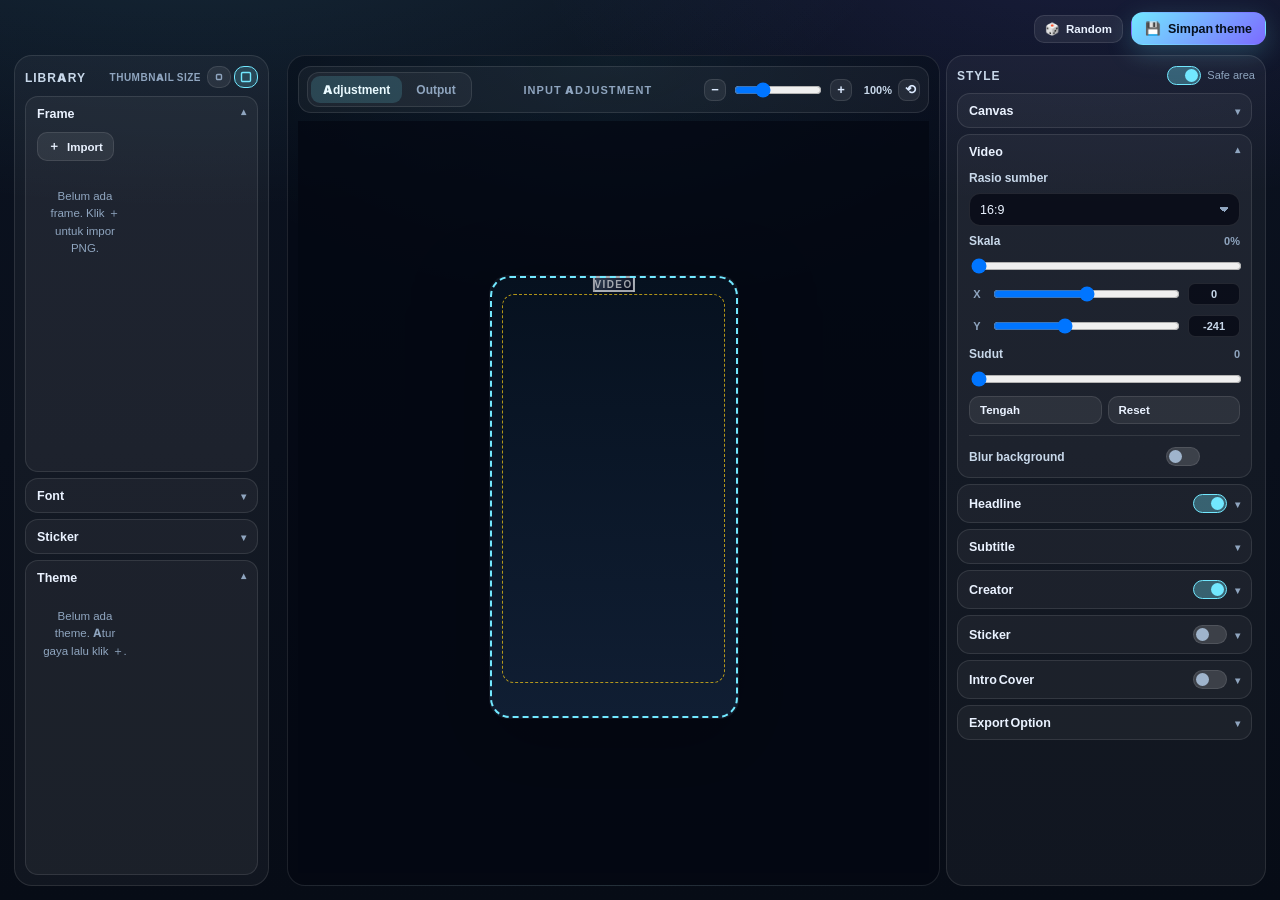
<file: sketches/clipper-ui-mockup/index.html>
<!doctype html>
<html lang="id">
<head>
<meta charset="utf-8" />
<meta name="viewport" content="width=device-width, initial-scale=1" />
<title>Clipper Customize</title>
<style id="localfonts">@font-face{font-family:'Anton';font-weight:400;font-display:swap;src:url('fonts/Anton-400.woff2') format('woff2')}@font-face{font-family:'Bebas Neue';font-weight:400;font-display:swap;src:url('fonts/BebasNeue-400.woff2') format('woff2')}@font-face{font-family:'Bungee';font-weight:400;font-display:swap;src:url('fonts/Bungee-400.woff2') format('woff2')}@font-face{font-family:'Inter';font-weight:700;font-display:swap;src:url('fonts/Inter-700.woff2') format('woff2')}@font-face{font-family:'Inter';font-weight:900;font-display:swap;src:url('fonts/Inter-900.woff2') format('woff2')}@font-face{font-family:'Montserrat';font-weight:900;font-display:swap;src:url('fonts/Montserrat-900.woff2') format('woff2')}@font-face{font-family:'Oswald';font-weight:700;font-display:swap;src:url('fonts/Oswald-700.woff2') format('woff2')}@font-face{font-family:'Poppins';font-weight:900;font-display:swap;src:url('fonts/Poppins-900.woff2') format('woff2')}@font-face{font-family:'Roboto Condensed';font-weight:900;font-display:swap;src:url('fonts/RobotoCondensed-900.woff2') format('woff2')}</style>
<style>
*{box-sizing:border-box}
:root{
 --bg:#0B1220;--bg2:#070C16;--panel:rgba(255,255,255,.045);--panel2:rgba(255,255,255,.07);
 --line:rgba(255,255,255,.10);--line2:rgba(255,255,255,.18);
 --text:#EAF2FF;--muted:#8FA5BF;--brand:#72E8FF;--brand2:#7C6BFF;--ok:#77F7B2;--warn:#FACC15;--bad:#FF8B8B;
 --r:14px;--r2:18px;
 --left-w: 240px;
}
html,body{height:100%}
body{margin:0;font-family:Inter,"Segoe UI",Arial,sans-serif;font-size:13px;color:var(--text);
 background:radial-gradient(1200px 500px at 15% -10%,rgba(114,232,255,.10),transparent 60%),
            radial-gradient(900px 420px at 85% -6%,rgba(124,107,255,.12),transparent 62%),
            linear-gradient(180deg,var(--bg),var(--bg2));overflow:hidden}
button,input,select{font:inherit;color:inherit}
button{cursor:pointer;background:none;border:0}
::-webkit-scrollbar{width:7px;height:7px}
::-webkit-scrollbar-thumb{background:rgba(255,255,255,.14);border-radius:9px}
::-webkit-scrollbar-thumb:hover{background:rgba(255,255,255,.24)}

/* ---------- shell ---------- */
.wrap{height:100vh;display:flex;flex-direction:column;padding:12px 14px 14px;gap:10px}
.bar{display:flex;align-items:center;gap:8px;flex:0 0 auto}
.bar .grow{flex:1}
.btn{border:1px solid var(--line);background:var(--panel2);border-radius:12px;padding:8px 13px;font-weight:800;font-size:12.5px;
 display:inline-flex;align-items:center;gap:7px;transition:.15s;white-space:nowrap}
.btn:hover{border-color:var(--line2);background:rgba(255,255,255,.11)}
.btn.pri{background:linear-gradient(135deg,var(--brand),var(--brand2));color:#06101D;border-color:transparent;
 box-shadow:0 8px 26px rgba(114,232,255,.22)}
.btn.pri:hover{filter:brightness(1.07)}
.btn.sm{padding:6px 10px;font-size:11.5px;border-radius:10px}
.btn.ico{padding:6px 8px}
.seg{display:flex;background:var(--panel);border:1px solid var(--line);border-radius:12px;padding:3px;gap:2px}
.seg button{padding:6px 12px;border-radius:9px;font-weight:800;font-size:12px;color:var(--muted)}
.seg button.on{background:rgba(114,232,255,.16);color:#EAFAFF}

/* ---------- 3 columns ---------- */
.grid{flex:1;min-height:0;display:grid;grid-template-columns:minmax(255px,var(--left-w)) 6px minmax(300px,1fr) 320px;gap:6px;align-items:stretch}
.col{background:var(--panel);border:1px solid var(--line);border-radius:var(--r2);padding:10px;min-width:0;
 display:flex;flex-direction:column;gap:8px;overflow:hidden;height:100%}
.col.mid{background:radial-gradient(700px 380px at 50% 0,rgba(114,232,255,.07),transparent 65%),rgba(3,7,18,.55);
 align-items:center;padding:10px 10px 12px}
.scroll{overflow-y:auto;overflow-x:hidden;min-height:0;flex:1;padding-right:3px}
.row{display:flex;gap:6px}
.row>*{flex:1}
/* ---------- tiny toolbar (left col header) ---------- */
.chead{display:flex;align-items:center;gap:6px;flex:0 0 auto}
.chead .t{font-size:12px;font-weight:900;letter-spacing:.08em;text-transform:uppercase;color:#C8D8EA;flex:1}
.chead .tslabel{font-size:10px;font-weight:800;letter-spacing:.05em;text-transform:uppercase;
 color:var(--muted);white-space:nowrap}
.thumb-sizes{display:flex;align-items:center;gap:3px}
.thumb-sizes .btn{width:24px;height:22px;padding:0;display:grid;place-items:center}
.thumb-sizes .btn svg{display:block}
/* Warna aksen aktif: ikon yang sedang dipilih harus JELAS berbeda (bug.txt P4.15). */
.thumb-sizes .btn{color:var(--muted)}
.thumb-sizes .btn.on{border-color:var(--brand);background:rgba(114,232,255,.18);color:var(--brand)}
.lib-actions{display:flex;gap:6px;align-items:center;margin-bottom:8px;flex:0 0 auto;flex-wrap:nowrap}

.inp{width:100%;background:rgba(3,7,18,.7);border:1px solid var(--line);border-radius:11px;padding:8px 10px;outline:0;font-size:12.5px}
.inp:focus{border-color:var(--brand)}
select.inp{appearance:none;background-image:linear-gradient(45deg,transparent 50%,var(--muted) 50%),linear-gradient(135deg,var(--muted) 50%,transparent 50%);
 background-position:calc(100% - 15px) 51%,calc(100% - 10px) 51%;background-size:5px 5px,5px 5px;background-repeat:no-repeat;padding-right:26px}

/* Resizer handle */
.resizer{width:6px;cursor:col-resize;background:transparent;transition:background .2s;border-radius:4px;user-select:none}
.resizer:hover,.resizer.dragging{background:var(--brand)}

/* ---------- LIBRARY: layout FIXED, scroll hanya di dalam kategori ----------
   bug.txt P2.7: scroll utama `#libraryScroll` dimatikan total. Panel dibagi dengan
   flexbox: tiap kartu accordion yang TERTUTUP setinggi headernya, yang TERBUKA
   mendapat sisa ruang dan isinya (grid/daftar) yang menggulir sendiri. Dengan begitu
   menggulir Frame tidak pernah menggeser seksi lain dan Theme tidak terdorong keluar
   layar (dua keluhan user 2026-09-01).
   `overscroll-behavior:contain` mencegah roda mouse menular ke panel induk. */
#libraryScroll{flex:1;min-height:0;overflow:hidden;display:flex;flex-direction:column;gap:6px}
#libraryScroll>.acc{margin-bottom:0;flex:0 0 auto;display:flex;flex-direction:column;min-height:0}
#libraryScroll>.acc.on{flex:1 1 auto;min-height:120px}
#libraryScroll>.acc>.acc-h{flex:0 0 auto}
/* `min-height:0` pada BODY kartu terbuka WAJIB: tanpa itu tinggi minimum flex-item
   default (auto = setinggi isi) membuat kartu memanjang mengikuti 21 kartu frame,
   grid ikut setinggi isinya, dan tidak ada yang menggulir — panel malah terpotong.
   Ini bug yang membuat scroll internal tidak pernah aktif. */
#libraryScroll>.acc.on>.acc-b{flex:1 1 auto;min-height:0;overflow:hidden}
#libraryScroll .acc-b>.cards,
#libraryScroll .acc-b>.flist{flex:1 1 auto;min-height:0;
 overscroll-behavior:contain;overflow-y:auto;overflow-x:hidden;padding-right:3px}

/* ---------- frame + theme cards ----------
   bug.txt P1.4 + P2.9: lebar DAN tinggi kartu TETAP dalam px, bukan `1fr` dan bukan
   `aspect-ratio`. Melebarkan panel menambah JUMLAH kolom, tidak membesarkan kartu.

   Kenapa px, bukan aspect-ratio: `.card` adalah button, dan Chromium membungkus isi
   tombol dalam kotak anonim yang mengabaikan aspect-ratio anaknya — hasil ukurannya
   96×34 px (gepeng), tepat bug yang dilaporkan user. Tinggi eksplisit menghilangkan
   ketergantungan pada quirk itu.
   `background-size:contain` menjaga rasio GAMBAR di dalam kotak: tidak pernah
   diregangkan maupun dipotong. */
.cards{display:grid;grid-template-columns:repeat(auto-fill,var(--thumb-w,96px));
 gap:6px;align-content:start;justify-content:start}
.cards.thumb-small{--thumb-w:68px;--thumb-h:121px;gap:5px}
.cards.thumb-norm{--thumb-w:96px;--thumb-h:171px}

/* Tinggi kartu diberikan EKSPLISIT, tidak diturunkan dari isinya. Alasannya diukur,
   bukan dugaan: `.card` adalah button, dan Chromium membungkus isi tombol dalam
   kotak anonim yang tidak menyumbang tinggi ke grid — hasil pengukuran kartu 29px
   padahal `scrollHeight` isinya 171px. Akibatnya dua bug sekaligus: kartu gepeng
   (P1.4) dan grid tidak pernah cukup tinggi untuk memunculkan scroll internal (P2.7).
   Dengan tinggi eksplisit, ukuran kartu tidak lagi bergantung pada quirk itu. */
.card{position:relative;display:block;height:var(--thumb-h,171px);
 border:1px solid var(--line);background:var(--panel);border-radius:10px;overflow:hidden;
 transition:.15s;text-align:left;width:100%;padding:0;cursor:pointer}
.card:hover{border-color:var(--line2);background:rgba(255,255,255,.085)}
.card.on{border-color:var(--brand);box-shadow:0 0 0 1.5px var(--brand) inset}

/* Thumbnail mengisi kartu; `contain` menjaga rasio GAMBAR (tidak diregangkan/dipotong). */
.card .th{position:absolute;inset:0;display:block;
 background:#0F172A center/contain no-repeat}

.card .center-overlay{position:absolute;inset:0;background:rgba(7,11,20,.65);display:flex;flex-direction:column;justify-content:center;align-items:center;padding:6px;text-align:center;transition:background .15s}
.card:hover .center-overlay{background:rgba(7,11,20,.40)}
.card.on .center-overlay{background:rgba(12,28,48,.55)}

.card .center-overlay b{display:block;font-size:11px;font-weight:800;color:#FFFFFF;text-shadow:0 2px 4px rgba(0,0,0,.9);line-height:1.2;margin-bottom:2px;word-break:break-word}
.cards.thumb-small .card .center-overlay b{font-size:9.5px}

.card .center-overlay small{color:#CBD5E1;font-size:9px;text-shadow:0 1px 3px rgba(0,0,0,.9);line-height:1.1;opacity:.9;display:-webkit-box;-webkit-line-clamp:2;-webkit-box-orient:vertical;overflow:hidden}
.cards.thumb-small .card .center-overlay small{display:none}

/* Tombol hapus item: ikon tempat sampah merah (bug.txt P4.20) */
.card .x{position:absolute;top:4px;right:4px;z-index:4;width:20px;height:20px;border-radius:6px;border:1px solid var(--line2);
 background:rgba(3,7,18,.85);color:var(--bad);font-size:11px;line-height:1;display:grid;place-items:center;opacity:0;transition:.15s}
.card:hover .x{opacity:1}
.card .x:hover{background:#7F1D1D;color:#fff}

.empty{color:var(--muted);font-size:11.5px;padding:12px 6px;text-align:center;line-height:1.5}

/* ---------- middle: toolbar 1 baris ---------- */
.mbar{display:flex;align-items:center;gap:10px;width:100%;flex:0 0 auto;
 background:var(--panel);border:1px solid var(--line);border-radius:13px;padding:5px 8px}
.mbar .mid{flex:1;text-align:center;font-size:11px;font-weight:900;letter-spacing:.1em;text-transform:uppercase;color:var(--muted);
 white-space:nowrap;overflow:hidden;text-overflow:ellipsis}
.mbar .mid.out{color:var(--ok)}
.zoom{display:flex;align-items:center;gap:6px;flex:0 0 auto}
.zoom input[type=range]{width:88px;padding:0;background:transparent;border:0}
.zoom .v{font-size:11px;font-weight:900;color:#C8D8EA;min-width:34px;text-align:right;font-variant-numeric:tabular-nums}
.zb{border:1px solid var(--line);background:var(--panel2);border-radius:8px;width:22px;height:22px;font-weight:900;font-size:13px;
 line-height:1;display:grid;place-items:center;color:#DCEAFF}
.zb:hover{border-color:var(--brand)}

/* ---------- canvas / preview (ZOOM ONLY APPLIES TO #stage) ---------- */
.vp{flex:1;min-height:0;width:100%;display:flex;justify-content:center;align-items:flex-start;overflow:auto;padding:8px 0}
#stage{transform:scale(var(--zoom,1));transform-origin:top center;transition:transform .07s linear;margin:auto}
.rc{position:relative;width:var(--rcw,250px);height:var(--rch,444px);border-radius:20px;
 background:linear-gradient(180deg,#06111F,#101E33);border:1px solid rgba(255,255,255,.2);box-shadow:0 24px 70px rgba(0,0,0,.6)}
.rc.output{overflow:hidden}
.rc.adjust{overflow:visible}
/* Video: `--vx` adalah GESERAN dari tengah (0 = center), sama artinya dengan
   `video.x` di preset dan `video_geometry()` di renderer. translateX(-50%) menaruh
   kotak di tengah, lalu --vx menggesernya. */
.rc .vid{position:absolute;left:50%;top:var(--vy);transform:translateX(-50%) translateX(var(--vx,0px));width:var(--vw);aspect-ratio:var(--vratio);
 border-radius:var(--vr);background:linear-gradient(145deg,#334155,#020617);border:2px solid rgba(255,255,255,.6);
 display:grid;place-items:center;color:#ffffff99;font-weight:900;letter-spacing:.14em;font-size:10px;overflow:hidden;z-index:1}
/* Blur background (item 23). Renderer memakai:
     scale cover 9:16 -> boxblur(radius) -> colorchannelmixer 0.6 (digelapkan)
   Preview meniru urutan yang SAMA sebagai lapisan sendiri di bawah video (z-index 0):
   isi kanvas penuh, di-blur sebesar --blurpx, lalu brightness .6.
   Kalau preview cuma menggelapkan tanpa blur, user melihat hasil render yang berbeda
   dari yang ia atur — itu bug yang pernah dilaporkan (preview != render). */
.rc.blur-bg::before{content:"";position:absolute;inset:0;border-radius:inherit;z-index:0;
 background:linear-gradient(145deg,#334155,#020617);
 filter:blur(var(--blurpx,6px)) brightness(.6);pointer-events:none}
.rc .frameimg{position:absolute;inset:0;width:100%;height:100%;object-fit:cover;border-radius:inherit;pointer-events:none;z-index:5}
.rc .safe{position:absolute;left:5%;right:5%;top:4%;bottom:8%;border:1px dashed rgba(250,204,21,.7);border-radius:12px;
 pointer-events:none;z-index:4;display:none}
.rc.adjust .safe.on{display:block}
.rc .cropwin{position:absolute;inset:0;border-radius:20px;box-shadow:0 0 0 2000px rgba(3,7,18,.74);border:2px dashed var(--brand);
 pointer-events:none;z-index:5;display:none}
.rc.adjust .cropwin{display:block}

.rc .tlayer{position:absolute;inset:0;width:100%;height:100%;object-fit:fill;
 pointer-events:none;image-rendering:auto}
.rc .sublayer{z-index:10}
.rc .wmlayer{z-index:11}
.rc .headlayer{z-index:12}
.rc .tlayer:not([src]),.rc .tlayer[src=""]{display:none}
.rc .ic{position:absolute;left:var(--icx,16px);top:var(--icy,84px);width:var(--icsize,64px);
 z-index:8;opacity:var(--icop,1)}
.rc .ic img{display:block;width:100%;border-radius:5px}
.rc .ic.empty{display:none}
/* ---------- inspector ---------- */
.acc{border:1px solid var(--line);border-radius:13px;background:var(--panel);overflow:hidden;margin-bottom:6px}
.acc-h{display:flex;align-items:center;justify-content:space-between;width:100%;padding:9px 11px;font-weight:800;font-size:12.5px}
.acc-h .r{display:flex;align-items:center;gap:8px}
.acc-h .chev{color:var(--muted);font-size:10px;transition:transform .18s}
.acc.on .acc-h .chev{transform:rotate(180deg)}
.acc-b{display:none;padding:2px 11px 11px;flex-direction:column;gap:7px}
.acc.on .acc-b{display:flex}
.ctl{display:grid;grid-template-columns:1fr 74px;gap:8px;align-items:center}
.ctl.full{grid-template-columns:1fr}
.ctl label{font-size:12px;color:#C8D8EA;font-weight:700}
.ctl input[type=range]{padding:0;background:transparent;border:0;width:100%}
.ctl .num{font-size:11px;font-weight:900;color:var(--muted);text-align:right;font-variant-numeric:tabular-nums}
.sw{position:relative;width:34px;height:19px;border-radius:99px;background:rgba(255,255,255,.14);border:1px solid var(--line);flex:0 0 auto}
.sw:after{content:"";position:absolute;top:2px;left:2px;width:13px;height:13px;border-radius:50%;background:#9FB4CC;transition:.16s}
.sw.on{background:rgba(114,232,255,.32);border-color:var(--brand)}
.sw.on:after{left:17px;background:var(--brand)}
.hint{font-size:11px;color:var(--muted);line-height:1.5}
.strokeWrap{display:flex;flex-direction:column;gap:2px}
.strokeEnds{display:flex;justify-content:space-between;font-size:9.5px;font-weight:800;
 letter-spacing:.04em;color:#61748C;text-transform:uppercase;padding:0 1px}
.hint code{background:rgba(255,255,255,.08);padding:1px 4px;border-radius:4px;font-size:10.5px}

/* color picker block (Hue & Lightness slider DIBUANG — item 22) */
.cp{display:flex;flex-direction:column;gap:6px}
.cp .sw5{display:flex;gap:6px;align-items:center}
.dot{width:22px;height:22px;border-radius:50%;border:2px solid rgba(255,255,255,.75);flex:0 0 auto;transition:.14s}
.dot:hover{transform:scale(1.12)}
.dot.on{box-shadow:0 0 0 2px var(--brand)}
.cp .native{width:30px;height:22px;border:1px solid var(--line);border-radius:6px;background:transparent;padding:0;flex:0 0 auto}
.cval{font-family:ui-monospace,Consolas,monospace;font-size:10.5px;color:var(--muted);letter-spacing:.04em}

/* divider — garis pemisah 2 kelompok dalam satu seksi (item 22) */
.divider{height:1px;background:var(--line);margin:4px 0}

/* peringatan di dalam panel Style. BUKAN `.hint`: seluruh teks keterangan kecil dibuang
   di item 22, tapi peringatan "warna shadow == outline" harus tetap terlihat karena ia
   menandakan setelan yang membuat efek 3D hilang. Warnanya dibedakan supaya jelas ini
   peringatan, bukan keterangan biasa. */
.warnline{font-size:10.5px;line-height:1.35;color:#FCA5A5;background:rgba(220,38,38,.12);
 border:1px solid rgba(220,38,38,.35);border-radius:8px;padding:5px 7px;margin:2px 0}

/* slider X/Y side-by-side (item 22) */
.ctl-xy{display:flex;align-items:center;gap:6px;margin-bottom:2px}
.ctl-xy .xy-label{font-size:11px;font-weight:800;color:var(--muted);flex:0 0 16px;text-align:center}
.ctl-xy input[type=range]{flex:1;padding:0;background:transparent;border:0;min-width:0}
.ctl-xy .xy-num{width:52px;flex:0 0 52px;font-size:11px;font-weight:800;color:#C8D8EA;text-align:center;
 background:rgba(3,7,18,.7);border:1px solid var(--line);border-radius:7px;padding:3px 4px;
 font-variant-numeric:tabular-nums;-moz-appearance:textfield}
.ctl-xy .xy-num::-webkit-inner-spin-button,.ctl-xy .xy-num::-webkit-outer-spin-button{-webkit-appearance:none;margin:0}

/* thumbnail gambar Intro Cover (item 12). Rasio 9:16 supaya user langsung melihat
   bagian mana dari gambarnya yang benar-benar terpakai (render memakai cover-crop). */
.introthumb{width:64px;aspect-ratio:9/16;border-radius:8px;border:1px solid var(--line);
 background-size:cover;background-position:center;margin:2px 0}

/* font rows. CATATAN: TANPA max-height di sini — tinggi dan scroll-nya diatur oleh
   aturan `#libraryScroll .acc-b>.flist` di p2.css (layout Library fixed per-seksi).
   max-height tetap di sini akan mengunci daftar font di 190px dan membuat sisa ruang
   panel kosong saat kartu Font dibuka. */
.flist{display:flex;flex-direction:column;gap:5px}
.frow{display:flex;align-items:center;gap:7px;padding:6px 8px;border:1px solid var(--line);border-radius:10px;background:var(--panel)}
.frow .n{flex:1;min-width:0;font-size:12.5px;font-weight:800;white-space:nowrap;overflow:hidden;text-overflow:ellipsis}
.frow .kb{font-size:10px;color:var(--muted);font-weight:700}
.frow .lock{font-size:9.5px;color:var(--muted);border:1px solid var(--line);border-radius:99px;padding:1px 5px;font-weight:800}
.frow .x{border:1px solid var(--line);background:var(--panel2);border-radius:7px;width:22px;height:22px;color:var(--bad);
 line-height:1;display:grid;place-items:center;flex:0 0 auto;font-size:11px}
.frow .x:hover{background:#7F1D1D;color:#fff}

/* toast + modal */
.toast{position:fixed;right:16px;bottom:14px;background:#0A1526;border:1px solid var(--line2);box-shadow:0 16px 44px rgba(0,0,0,.5);
 padding:10px 14px;border-radius:12px;font-size:12.5px;font-weight:700;display:none;z-index:50;max-width:340px}
.toast.on{display:block;animation:sf .18s ease}
@media(max-width:1150px){.grid{grid-template-columns:200px 1fr 290px}}
@media(max-width:980px){.grid{grid-template-columns:1fr;overflow-y:auto}.col{max-height:none}}
</style>
<script src="qrc:///qtwebchannel/qwebchannel.js"></script>
</head>
<body>
  <div class="wrap">

    <!-- top action bar -->
    <div class="bar">
      <div class="grow"></div>
      <!-- Status bar teks: autosave draf sudah dibuang (Item 25), jadi elemen ini
           SENGAJA dibiarkan kosong. Jangan menulis "Menyimpan draf..." ke sini lagi. -->
      <span class="hint" id="applyState"></span>
      <button class="btn sm" id="bRandom" onclick="randomStyle()">🎲 <span data-i18n="random">Random</span></button>
      <button class="btn pri" id="bSaveTheme" onclick="saveTheme()">💾 <span data-i18n="saveTheme">Simpan theme</span></button>
    </div>

    <div class="grid">

      <!-- LEFT: Library sidebar (Urutan Baku: Frame -> Font -> Sticker -> Theme) -->
      <aside class="col" id="colLeft">
        <div class="chead">
          <span class="t" data-i18n="library">Library</span>
          <span class="tslabel" data-i18n="thumbSize">Thumbnail Size</span>
          <div class="thumb-sizes">
            <button class="btn sm ico" id="bThumbSmall" onclick="setThumbSize('small')"
                    data-i18n-title="thumbSmall" title="Kecil">
              <svg width="12" height="12" viewBox="0 0 12 12" aria-hidden="true"><rect x="3.5" y="3.5" width="5" height="5" rx="1" fill="none" stroke="currentColor" stroke-width="1.4"/></svg>
            </button>
            <button class="btn sm ico on" id="bThumbNorm" onclick="setThumbSize('normal')"
                    data-i18n-title="thumbNormal" title="Normal">
              <svg width="12" height="12" viewBox="0 0 12 12" aria-hidden="true"><rect x="1.5" y="1.5" width="9" height="9" rx="1.2" fill="none" stroke="currentColor" stroke-width="1.4"/></svg>
            </button>
          </div>
        </div>

        <div id="libraryScroll">
          
          <!-- 1. FRAME ACCORDION (Wajib Teratas) -->
          <div class="acc on" id="accFrame">
            <button class="acc-h" onclick="toggleLibAcc('accFrame')">
              <span data-i18n="frames">Frame</span>
              <span class="chev">▾</span>
            </button>
            <div class="acc-b">
              <div class="lib-actions">
                <button class="btn sm" onclick="importFrame()">＋ <span data-i18n="import">Import</span></button>
              </div>
              <div id="frameGrid" class="cards thumb-norm"></div>
            </div>
          </div>

          <!-- 2. FONT ACCORDION -->
          <div class="acc" id="accFont">
            <button class="acc-h" onclick="toggleLibAcc('accFont')">
              <span data-i18n="secFont">Font</span>
              <span class="chev">▾</span>
            </button>
            <div class="acc-b">
              <div class="lib-actions">
                <button class="btn sm" onclick="importFont()">＋ <span data-i18n="import">Import</span></button>
                <button class="btn sm" onclick="openFontsFolder()" data-i18n-title="openFolder" title="Buka folder">📁</button>
                <button class="btn sm" onclick="loadFonts(true)" data-i18n-title="refresh" title="Refresh">↻</button>
              </div>
              <div class="hint" id="fontCount" style="margin-bottom:4px"></div>
              <div id="fontList" class="flist"></div>
            </div>
          </div>

          <!-- 3. STICKER ACCORDION -->
          <div class="acc" id="accSticker">
            <button class="acc-h" onclick="toggleLibAcc('accSticker')">
              <span data-i18n="secPng">Sticker</span>
              <span class="chev">▾</span>
            </button>
            <div class="acc-b">
              <div class="lib-actions">
                <button class="btn sm" onclick="importOverlay()">＋ <span data-i18n="import">Import</span></button>
              </div>
              <div class="hint" id="overlayStatus" style="margin-bottom:4px"></div>
              <div id="overlayGrid" class="cards thumb-norm"></div>
            </div>
          </div>

          <!-- 4. THEME ACCORDION (Wajib Terbawah).
               TIDAK ADA tombol "Simpan Theme" di sini: tombol itu sudah ada di bar atas
               (#bSaveTheme). Dua tombol dengan nama sama di satu halaman adalah bug yang
               user tunjuk sendiri (bug.txt P4.18). -->
          <div class="acc on" id="accTheme">
            <button class="acc-h" onclick="toggleLibAcc('accTheme')">
              <span data-i18n="themes">Theme</span>
              <span class="chev">▾</span>
            </button>
            <div class="acc-b">
              <div id="themeGrid" class="cards thumb-norm"></div>
            </div>
          </div>

        </div>
      </aside>

      <!-- RESIZER DIVIDER -->
      <div class="resizer" id="resizerLeft" data-i18n-title="resizeLib" title="Tarik untuk ubah lebar library"></div>

      <!-- MIDDLE: toolbar + preview -->
      <main class="col mid">
        <div class="mbar">
          <div class="seg" id="viewSeg">
            <button id="tabAdj" class="on" onclick="setView('adjust')" data-i18n="adjustment">Adjustment</button>
            <button id="tabOut" onclick="setView('output')" data-i18n="output">Output</button>
          </div>
          <div class="mid" id="viewLabel" data-i18n="inputAdjustment">Input Adjustment</div>
          <div class="zoom">
            <button class="zb" onclick="zoomStep(-1)">−</button>
            <input id="zoomRange" type="range" min="40" max="250" step="5" value="100" oninput="setZoom(this.value)">
            <button class="zb" onclick="zoomStep(1)">+</button>
            <span class="v" id="zoomVal">100%</span>
            <button class="zb" onclick="setZoom(100)" data-i18n-title="reset" title="Reset">⟲</button>
          </div>
        </div>
        <div class="vp" id="previewViewport">
          <div id="stage">
            <div class="rc adjust" id="rcA">
              <div class="safe on"></div><div class="cropwin"></div>
              <div class="vid">VIDEO</div>
              <img class="tlayer sublayer" alt=""><img class="tlayer wmlayer" alt=""><img class="tlayer headlayer" alt="">
              <div class="ic empty"></div>
            </div>
            <div class="rc output" id="rcB" style="display:none">
              <div class="safe"></div>
              <div class="vid">VIDEO</div>
              <img class="tlayer sublayer" alt=""><img class="tlayer wmlayer" alt=""><img class="tlayer headlayer" alt="">
              <div class="ic empty"></div>
            </div>
          </div>
        </div>
      </main>

      <!-- RIGHT: Style panel -->
      <aside class="col" id="colRight">
        <div class="chead">
          <span class="t" data-i18n="style">Style</span>
          <span class="sw on" id="safeSw" onclick="toggleSafe()"></span>
          <span class="hint" data-i18n="safeArea">Safe area</span>
        </div>
        <div class="scroll" id="inspector"></div>
      </aside>

    </div>
  </div>
  <div id="toast" class="toast"></div>
<script>
/* ============ i18n ============ */
const I18N={
 id:{random:"Random",saveTheme:"Simpan theme",
  library:"Library",frames:"Frame",themes:"Theme",style:"Style",safeArea:"Safe area",
  adjustment:"Adjustment",output:"Output",
  inputAdjustment:"Input Adjustment",output916:"Output",
  secCanvas:"Canvas",secVideo:"Video",secSub:"Subtitle",secHead:"Headline",secWm:"Creator",
  secPng:"Sticker",secFont:"Font",secExport:"Export Option",
  ratio:"Rasio",sourceRatio:"Rasio sumber",scale:"Skala",ypos:"Posisi Y",xpos:"Posisi X",
  xoff:"Geser X",radius:"Sudut",
  center:"Tengah",reset:"Reset",font:"Font",size:"Ukuran",outline:"Outline",outlineColor:"Warna outline",
  opacity:"Transparansi",scaleHint:"0% = video utuh (tidak terpotong) · 300% = penuhi kanvas",
  shadow:"Shadow",color:"Warna",animation:"Animasi",wordsPerLine:"Kata per baris",text:"Teks",
  outer:"Outer",inner:"Inner",off:"Off",strokeOff:"Tanpa stroke",
  auto:"Auto",custom:"Kustom",srtDefault:"Ikut SRT",word:"kata",
  wpl1:"1 kata — SUBTITLE",wpl3:"3 kata — SUBTITLE SUBTITLE SUBTITLE",
  wpl5:"5 kata — SUBTITLE ×5",
  wplHint:"Contoh di preview memakai jumlah kata ini. Ketik teks sendiri di kotak Teks untuk menggantinya.",
  upload:"Import",removePng:"Hapus PNG",importFont:"Import",openFolder:"Buka folder",
  import:"Import",thumbSize:"Thumbnail Size",thumbSmall:"Kecil",thumbNormal:"Normal",
  resizeLib:"Tarik untuk ubah lebar Library",trash:"Hapus",
  refresh:"Refresh",quality:"Kualitas video",qualityHint:"Angka kecil = lebih tajam (file lebih besar)",
  speed:"Kecepatan encode",
  noFrame:"Belum ada frame. Klik ＋ untuk impor PNG.",
  noTheme:"Belum ada theme. Atur gaya lalu klik ＋.",
  themeName:"Nama theme:",themeSaved:"Theme disimpan: ",themeLoaded:"Theme dipakai: ",
  themeDeleted:"Theme dihapus: ",frameDeleted:"Frame dihapus: ",fontDeleted:"Font dihapus: ",
  askDelFrame:"Hapus frame ini dari library?",askDelTheme:"Hapus theme ini?",askDelFont:"Hapus font ini?",
  askOverwrite:"Nama \"%s\" sudah dipakai. Timpa theme itu?\n\nBatal = ganti nama.",
  guiOnly:"Hanya tersedia di dalam Clipper GUI",lineGap:"Jarak baris",
  noPng:"Belum ada stiker/PNG",pngMissing:"File PNG overlay tidak ditemukan, dimatikan",
  maxLines:"Maks baris",autoFit:"Dikecilkan otomatis jadi",shadowX:"Geser X",shadowY:"Geser Y",
  align:"Perataan",alignLeft:"Kiri",alignCenter:"Tengah",alignRight:"Kanan",nudgeX:"Geser X halus",
  activeColor:"Warna kata aktif",
  wmAutoOn:"Otomatis: hasil render pakai \"%s\" (nama kreator video).",
  wmAutoOff:"Teks tetap. Tulis \"Creator!\" untuk ikut nama kreator.",
  shadowBlur:"Blur",shadowColor:"Warna bayangan",layerOrder:"Urutan lapisan",
  blurBg:"Blur background",blurRadius:"Tingkat blur",
  secIntro:"Intro Cover",introDur:"Durasi",introFade:"Fade out",
  introBg:"Gambar cover",introNoBg:"Belum ada gambar",introHead:"Tampilkan headline",
  introWm:"Tampilkan nama creator",
  orderStrokeFill:"Outline di bawah",orderFillStroke:"Outline di atas",
  shadowSameWarn:"Warna bayangan sama dgn outline — efek 3D tidak terlihat. Pakai warna beda.",
  fontCount:" font",builtin:"bawaan",none:"Tidak ada",pop:"Pop",fade:"Fade",up:"Naik",
  wordAnim:"Per kata",karaoke:"Karaoke",failed:"Gagal: ",randomized:"Gaya diacak"},
 en:{random:"Random",saveTheme:"Save theme",
  library:"Library",frames:"Frames",themes:"Themes",style:"Style",safeArea:"Safe area",
  adjustment:"Adjustment",output:"Output",
  inputAdjustment:"Input Adjustment",output916:"Output",
  secCanvas:"Canvas",secVideo:"Video",secSub:"Subtitle",secHead:"Headline",secWm:"Creator",
  secPng:"Sticker",secFont:"Fonts",secExport:"Export Option",
  ratio:"Ratio",sourceRatio:"Source ratio",scale:"Scale",ypos:"Y position",xpos:"X position",
  xoff:"X offset",radius:"Radius",
  center:"Center",reset:"Reset",font:"Font",size:"Size",outline:"Outline",outlineColor:"Outline color",
  opacity:"Opacity",scaleHint:"0% = whole video (nothing cropped) · 300% = fill the canvas",
  shadow:"Shadow",color:"Color",animation:"Animation",wordsPerLine:"Words per line",text:"Text",
  outer:"Outer",inner:"Inner",off:"Off",strokeOff:"No stroke",
  auto:"Auto",custom:"Custom",srtDefault:"Follow SRT",word:"words",
  wpl1:"1 word — SUBTITLE",wpl3:"3 words — SUBTITLE SUBTITLE SUBTITLE",
  wpl5:"5 words — SUBTITLE ×5",
  wplHint:"The preview sample uses this word count. Type your own text in the Text box to replace it.",
  upload:"Import",removePng:"Remove PNG",importFont:"Import",openFolder:"Open folder",
  import:"Import",thumbSize:"Thumbnail Size",thumbSmall:"Small",thumbNormal:"Normal",
  resizeLib:"Drag to resize the Library panel",trash:"Delete",
  refresh:"Refresh",quality:"Video quality",qualityHint:"Lower number = sharper (bigger file)",
  speed:"Encode speed",
  noFrame:"No frames yet. Click ＋ to import a PNG.",
  noTheme:"No themes yet. Style it, then click ＋.",
  themeName:"Theme name:",themeSaved:"Theme saved: ",themeLoaded:"Theme applied: ",
  themeDeleted:"Theme deleted: ",frameDeleted:"Frame deleted: ",fontDeleted:"Font deleted: ",
  askDelFrame:"Delete this frame from the library?",askDelTheme:"Delete this theme?",askDelFont:"Delete this font?",
  askOverwrite:"The name \"%s\" is taken. Overwrite that theme?\n\nCancel = rename.",
  guiOnly:"Only available inside the Clipper GUI",lineGap:"Line gap",
  noPng:"No sticker/PNG yet",pngMissing:"Overlay PNG file not found, disabled",
  maxLines:"Max lines",autoFit:"Auto-shrunk to",shadowX:"Offset X",shadowY:"Offset Y",
  align:"Align",alignLeft:"Left",alignCenter:"Center",alignRight:"Right",nudgeX:"Nudge X",
  activeColor:"Active word colour",
  wmAutoOn:"Automatic: the render will use \"%s\" (the video's creator name).",
  wmAutoOff:"Fixed text. Type \"Creator!\" to follow the creator name.",
  shadowBlur:"Blur",shadowColor:"Shadow color",layerOrder:"Layer order",
  blurBg:"Blur background",blurRadius:"Blur amount",
  secIntro:"Intro Cover",introDur:"Duration",introFade:"Fade out",
  introBg:"Cover image",introNoBg:"No image yet",introHead:"Show headline",
  introWm:"Show creator name",
  orderStrokeFill:"Outline below",orderFillStroke:"Outline above",
  shadowSameWarn:"Shadow colour matches the outline — no 3D depth. Use a different colour.",
  fontCount:" fonts",builtin:"built-in",none:"None",pop:"Pop",fade:"Fade",up:"Slide up",
  wordAnim:"Word by word",karaoke:"Karaoke",failed:"Failed: ",randomized:"Style randomized"}
};
let LANG="id";
function L(k){return (I18N[LANG]||I18N.id)[k]||(I18N.id[k]||k)}
/* Terjemahan menyentuh TIGA tempat: textContent (`data-i18n`), placeholder
   (`data-i18n-ph`), dan atribut title/tooltip (`data-i18n-title`). Tooltip yang
   ketinggalan adalah bagian dari keluhan "EN/ID cuma mengubah sebagian teks". */
function applyI18n(){
 document.querySelectorAll('[data-i18n]').forEach(e=>{e.textContent=L(e.getAttribute('data-i18n'))});
 document.querySelectorAll('[data-i18n-ph]').forEach(e=>{e.placeholder=L(e.getAttribute('data-i18n-ph'))});
 document.querySelectorAll('[data-i18n-title]').forEach(e=>{e.title=L(e.getAttribute('data-i18n-title'))});
 buildInspector(); renderFrames(); renderThemes(); renderFontList(); renderOverlayList();
 updateViewLabel();
}
function applyLangFromHost(l){LANG=(l==='en')?'en':'id';applyI18n()}
function setLang(l){applyLangFromHost(l);
 if(B&&B.set_language)B.set_language(LANG,function(){});}

/* ============ helpers ============ */
const $=id=>document.getElementById(id);
let B=null; // bridge
function toast(msg){const e=$('toast');e.textContent=msg;e.classList.add('on');
 clearTimeout(window.__t);window.__t=setTimeout(()=>e.classList.remove('on'),2000)}
function num(v,d){const n=parseFloat(v);return isNaN(n)?d:n}
function clamp(v,a,b){return Math.max(a,Math.min(b,v))}
function hex(c){c=(c||'').trim();if(!c)return '#FFFFFF';
 if(c[0]==='#')return (c.length===4?('#'+c[1]+c[1]+c[2]+c[2]+c[3]+c[3]):c).toUpperCase();
 const m=c.match(/rgba?\((\d+)[,\s]+(\d+)[,\s]+(\d+)/i);
 return m?('#'+[1,2,3].map(i=>(+m[i]).toString(16).padStart(2,'0')).join('').toUpperCase()):'#FFFFFF'}
function hsl2hex(h,s,l){s/=100;l/=100;
 const k=n=>(n+h/30)%12,a=s*Math.min(l,1-l),f=n=>l-a*Math.max(-1,Math.min(k(n)-3,Math.min(9-k(n),1)));
 return '#'+[f(0),f(8),f(4)].map(x=>Math.round(255*x).toString(16).padStart(2,'0')).join('').toUpperCase()}
function hex2hsl(H){const h=hex(H);const r=parseInt(h.slice(1,3),16)/255,g=parseInt(h.slice(3,5),16)/255,b=parseInt(h.slice(5,7),16)/255;
 const mx=Math.max(r,g,b),mn=Math.min(r,g,b),d=mx-mn;let hu=0;
 if(d){if(mx===r)hu=((g-b)/d)%6;else if(mx===g)hu=(b-r)/d+2;else hu=(r-g)/d+4;hu*=60;if(hu<0)hu+=360}
 const l=(mx+mn)/2,s=d?d/(1-Math.abs(2*l-1)):0;
 return{h:Math.round(hu),s:Math.round(s*100),l:Math.round(l*100)}}
function lum(H){const h=hex(H);const c=[1,3,5].map(i=>parseInt(h.substr(i,2),16)/255);
 return .2126*c[0]+.7152*c[1]+.0722*c[2]}
function autoStroke(fill){return lum(fill)>.6?'#000000':'#FFFFFF'}

/* ============ STATE ============ */
const PAL=['#FFFFFF','#FACC15','#72E8FF','#FF6B6B','#0B1220']; // 5 warna dasar
const RC_MAX_W=250, RC_MAX_H=444;   // kotak preview maksimum (px)
let CW=1080, CH=1920;               // canvas render
let SX=1,SY=1;                      // preview px -> canvas px
let RCW=250,RCH=444;

const S={                            // state UI (mirror preset)
 canvasId:'9x16',
 frame:'',
 video:{scale:1.0,x:0,y:415,radius:0,aspect:'16/9',blurOn:false,blur:40},
 sub:{font:'subtitle.ttf',size:95,y:1686,outline:2,outlineMode:'outer',outlineColor:'',
      shadowOn:true,shadowX:3,shadowY:3,shadowColor:'#000000',shadowBlur:0,
      layerOrder:'shadow-stroke-fill',align:'center',maxLines:2,lineSpacing:-0.15,
      color:'#FFFFFF',active:'#FFA500',anim:'none',
      // Kerapatan subtitle dibakukan di theme: 1 / 3 / 5 kata. Teks contoh dibuat
      // sebanyak itu supaya kerapatannya kelihatan langsung di preview.
      wpl:3,autoText:true,text:'SUBTITLE SUBTITLE SUBTITLE'},
 head:{on:true,text:'HEADLINE',font:'title.ttf',size:69,x:45,y:69,lineSpacing:-0.25,maxLines:2,align:'center',
       outline:6,outlineMode:'outer',outlineColor:'',
       shadowOn:true,shadowX:8,shadowY:8,shadowColor:'#000000',shadowBlur:0,
       layerOrder:'shadow-stroke-fill',color:'#FFFFFF'},
 wm:{on:true,text:'Creator!',font:'title.ttf',size:130,x:751,y:225,align:'center',outline:7,outlineMode:'outer',outlineColor:'',
     shadowOn:true,shadowX:6,shadowY:6,shadowColor:'#000000',shadowBlur:0,
     layerOrder:'shadow-stroke-fill',color:'#D94B0A'},
 png:{on:false,name:'',path:'',x:69,y:363,w:276,opacity:1,
    shadowOn:false,shadowX:0,shadowY:0,shadowBlur:0,shadowColor:'#000000',layer_order:'shadow-stroke-fill'},
 // Intro Cover (item 12). Lapisan penutup di detik-detik awal video untuk thumbnail
 // feed TikTok/Shorts. Video & audio utama tetap jalan dari detik 0 di latar.
 intro:{on:false,dur:0.4,fade:0.15,bg:'',bgUrl:'',head:true,wm:true},
 exp:{crf:18,preset:'medium'},
 view:'adjust',safe:true,zoom:100,openAcc:'video'
};
let _frames=[],_fonts=[],_themes=[],_canvases=[],_activeTheme='';
/* Kotak tinta tiap lapisan teks (dari mesin render, lewat bridge). Dipakai slider
   zero-center: "tengah" hanya bisa dihitung kalau tinggi blok teks SETELAH auto-fit
   diketahui, dan angka itu hanya ada di sisi Python. */
let _ink={};
/* `_booting` true selama halaman memuat preset aktif dari disk. Tanpa penjaga ini
   auto-apply akan langsung menulis balik preset yang baru saja dibaca (dan menimpa
   field yang belum sempat diterapkan ke state UI). */
let _booting=true;

/* ============ CANVAS SIZE ============ */
function computeRC(){
 const r=CW/CH;
 if(r>=RC_MAX_W/RC_MAX_H){RCW=RC_MAX_W;RCH=Math.round(RC_MAX_W/r)}
 else{RCH=RC_MAX_H;RCW=Math.round(RC_MAX_H*r)}
 SX=CW/RCW; SY=CH/RCH;
 document.documentElement.style.setProperty('--rcw',RCW+'px');
 document.documentElement.style.setProperty('--rch',RCH+'px');
}
function setCanvasSize(id){
 const c=_canvases.find(x=>x.id===id); if(!c)return;
 const ow=CW,oh=CH; CW=c.w; CH=c.h; S.canvasId=id;
 const sx=CW/ow, sy=CH/oh, ss=Math.min(sx,sy), R=Math.round;
 // skalakan semua koordinat supaya tidak keluar frame saat rasio berubah
 S.video.y=R(S.video.y*sy); S.video.x=R((+S.video.x||0)*sx);
 S.video.radius=R(S.video.radius*ss);
 ['sub','head','wm'].forEach(k=>{const b=S[k];
  if('x' in b)b.x=R(b.x*sx); if('y' in b)b.y=R(b.y*sy);
  b.size=R(b.size*ss); b.outline=R(b.outline*ss);
  // shadow adalah offset x/y terpisah (bukan lagi satu angka). Dulu baris ini
  // menulis b.shadow=NaN untuk head/wm yang tidak punya field itu.
  if('shadowX' in b)b.shadowX=R(b.shadowX*ss);
  if('shadowY' in b)b.shadowY=R(b.shadowY*ss);
  if('shadowBlur' in b)b.shadowBlur=R(b.shadowBlur*ss)});
 S.png.x=R(S.png.x*sx); S.png.y=R(S.png.y*sy); S.png.w=R(S.png.w*ss);
 computeRC(); syncAll(); buildInspector();
}

function V(k,v){document.documentElement.style.setProperty(k,v)}
/* CATATAN: helper CSS untuk teks (cssFam / shadowCss / strokeCss) sudah DIBUANG.
   Tidak ada lagi teks yang digambar CSS di preview — subtitle, headline, dan
   watermark semuanya lapisan PNG dari stages/text_engine.py. Membiarkan helper itu
   hidup berarti mengundang orang menggambar teks dengan mesin kedua lagi. */

/* Geometri video efektif. Sejak 2026-08-30 preview TIDAK lagi meniru
   cover_frame_window(): pemaksaan itu dibuang dari renderer juga, karena ia menimpa
   nilai skala pilihan user (bug yang dilaporkan user: slider terasa tidak berpengaruh).
   Latar tetap tidak bocor hitam karena base kanvas = video yang di-cover penuh. */
function effGeom(){
 const v=S.video;
 let r=16/9; try{const p=String(v.aspect).split('/');r=(+p[0])/(+p[1])}catch(e){}
 const w=Math.round(CW*v.scale);
 return {w:w,h:Math.round(w/r),y:Math.round(v.y),x:Math.round(+v.x||0)};
}

/* ====== SKALA VIDEO: 0% = utuh (tanpa terpotong), 300% = penuh kanvas ======
   Preset tetap menyimpan `video.scale` ABSOLUT (fraksi lebar kanvas) supaya renderer
   tidak perlu tahu apa pun soal slider — itu yang menjamin preview == render. Slider
   hanya lapisan tampilan di atas nilai itu.
     z=0   -> scale 1.0  : lebar video = lebar kanvas, seluruh frame video terlihat
     z=300 -> scale cover: tinggi video = tinggi kanvas, kanvas terisi penuh */
function coverScale(){
 let r=16/9; try{const p=String(S.video.aspect).split('/');r=(+p[0])/(+p[1])}catch(e){}
 return Math.max(1.0001,(CH*r)/CW);
}
function zoomToScale(z){const c=coverScale();
 return 1+(c-1)*(Math.max(0,Math.min(300,+z||0))/300)}
function scaleToZoom(s){const c=coverScale();
 return Math.round(Math.max(0,Math.min(300,((+s||1)-1)/(c-1)*300)))}
function setVideoZoom(el){
 const z=num(el&&el.value!==undefined?el.value:el,0);
 S.video.scale=+zoomToScale(z).toFixed(4);
 const box=el&&el.closest?el.closest('.ctl'):null;
 const n=box?box.querySelector('.num'):null;
 if(n)n.textContent=Math.round(z)+'%';
 syncAll()}

function syncAll(){
 const v=S.video;
 const g=effGeom();
 V('--vw',Math.round(g.w/SX)+'px');
 V('--vy',Math.round(g.y/SY)+'px');
 V('--vx',Math.round((g.x||0)/SX)+'px');
 V('--vr',Math.round(v.radius/SX)+'px');
 V('--vratio',v.aspect);
 /* Blur background: kelasnya di kotak preview (.rc), bukan di .vid — lapisan blur
    adalah LATAR di belakang video, sama seperti di renderer. Radius diskalakan
    canvas px -> preview px lewat SX supaya kuatnya sama dengan hasil render. */
 V('--blurpx',(Math.max(0,+v.blur||0)/SX).toFixed(2)+'px');
 document.querySelectorAll('.rc').forEach(e=>e.classList.toggle('blur-bg',!!v.blurOn));
 V('--icx',Math.round(S.png.x/SX)+'px');
 V('--icy',Math.round(S.png.y/SY)+'px');
 V('--icsize',Math.round(S.png.w/SX)+'px');
 V('--icop',(+S.png.opacity).toFixed(3));
 document.querySelectorAll('.rc .ic').forEach(e=>e.classList.toggle('empty',!S.png.on));
 requestTextLayers();
 // Autosave draf SUDAH DIBUANG (Item 25): syncAll() hanya menyegarkan preview di memori.
 // Pemanggilan di bawah dibiarkan supaya alur kode tidak berubah — fungsinya no-op.
 // `_booting` tetap dipakai loadActivePreset() (j5.js) saat preset aktif dimuat dari disk.
 if(!_booting)scheduleAutoApply();
}

/* ====== AUTOSAVE DRAF PRESET: DIMATIKAN TOTAL (Item 25) ======
   Dulu fungsi ini men-debounce 600ms lalu memanggil `B.save_preset(...)`, yang menulis
   `assets/presets/render_preset.active.json` setiap kali slider digeser. Penulisan disk
   itu tidak berguna (Customize memang untuk bereksperimen), membebani disk, dan rawan
   glitch. Sekarang preview tetap realtime DI MEMORI dan disk HANYA ditulis saat user
   sadar menekan 'Simpan theme' (`save_preset_as` / `overwrite_theme` di j6.js).

   FUNGSINYA SENGAJA DIBIARKAN ADA SEBAGAI NO-OP — JANGAN DIHAPUS:
   `syncAll()` memanggilnya di baris TERAKHIR-nya. Fungsi ini pernah hilang dari mockup
   dan akibatnya `syncAll()` melempar ReferenceError di situ, sehingga SEMUA kode sesudah
   syncAll() di dalam handler yang sama tidak pernah jalan — `buildInspector()` di
   toggleB/setColor/setAlign tidak dieksekusi, jadi sakelar ON/OFF, pemilihan warna, dan
   tombol perataan tampak "tidak merespons" walau state-nya sudah berubah. Satu fungsi
   hilang = beberapa laporan bug sekaligus.

   Elemen status `#applyState` dibiarkan KOSONG: tidak ada lagi draf yang disimpan, jadi
   jangan pernah menulis "Menyimpan draf..." / "Draf tersimpan" ke sana. */
function scheduleAutoApply(){/* no-op — autosave draf dibuang, lihat komentar di atas */}

/* ====== LAPISAN TEKS: digambar stages/text_engine.py (mesin yang sama dgn render) ======
   Preview TIDAK menggambar teks apa pun dengan CSS — subtitle, headline, dan watermark
   semuanya PNG dari mesin render. Alasannya: CSS dan mesin render tidak pernah bisa
   sama (CSS tak punya auto-fit, urutan lapisan lewat paint-order, pengukur lebar teks
   beda, dan libass menskalakan outline relatif PlayRes).
   Permintaan di-debounce supaya menggeser slider tidak membanjiri bridge. */
let _tlTimer=null, _tlPending=false, _tlBusy=false, _tlLast='';
function requestTextLayers(){
 if(!(B&&B.render_text_layers))return;
 if(_tlTimer)clearTimeout(_tlTimer);
 _tlTimer=setTimeout(doTextLayers,60);
}
/* Jumlah lapisan subtitle yang perlu digambar: mode per-kata butuh satu lapisan
   per kata aktif supaya animasinya bisa diputar seperti di MP4. */
function subFrameCount(){
 const a=S.sub.anim;
 if(a!=='word'&&a!=='karaoke')return 1;
 let w=String(S.sub.text||'').trim().split(/\s+/).filter(Boolean);
 const wpl=S.sub.wpl|0; if(wpl>0)w=w.slice(0,wpl);
 return Math.max(1,w.length);
}
// Nama creator untuk contoh watermark. Kotak watermark memuat PENANDA (mis. "Creator!")
// yang saat render diganti nama creator video yang diproses. Preview menggantinya dengan
// creator video yang SEDANG DIPILIH di panel Review, jadi preview == hasil.
// Daftar penanda ini WAJIB sama dengan AUTO_WATERMARK_TOKENS di stages/stage5_final.py —
// kalau berbeda, preview dan render akan menampilkan teks yang berbeda.
const WM_AUTO_TOKENS=['creator!','creator','nama creator','nama kreator',
                      'kreator!','kreator','<creator>','{creator}'];
let _creatorHint='';
function loadCreatorHint(){
 if(!B||!B.creator_hint)return;
 B.creator_hint(v=>{_creatorHint=String(v||''); refreshWmPlaceholder(); requestTextLayers();});
 // Ikuti perubahan: user memilih video lain di Review -> contoh watermark ikut berubah.
 // Tanpa ini preview tetap memperlihatkan nama channel sebelumnya (bug 2026-08-30).
 if(B.creator_hint_changed&&B.creator_hint_changed.connect)
  B.creator_hint_changed.connect(v=>{
   _creatorHint=String(v||''); refreshWmPlaceholder(); requestTextLayers();});
}
/* Nama creator dari host. Dulu ada teks keterangan di bawah kotak teks watermark;
   kotak teks + keterangan itu sudah dibuang di panel Style (item 22), jadi yang
   tersisa hanyalah menggambar ulang lapisan teks supaya preview memakai nama kreator
   video yang sedang dipilih di panel Review. */
function refreshWmPlaceholder(){/* tidak ada lagi elemen keterangan di panel Style */}
function wmIsAuto(){
 return WM_AUTO_TOKENS.indexOf(String(S.wm.text||'').trim().toLowerCase())>=0;
}
function wmEffectiveText(){
 const t=String(S.wm.text||'').trim();
 if(!t||wmIsAuto())return _creatorHint||'CREATOR';  // penanda -> nama creator video terpilih
 return t;                                 // teks lain dipakai harfiah
}
function textLayerSpec(){
 const p=buildPreset();
 return JSON.stringify({canvas:{w:CW,h:CH},
  blocks:{sub:Object.assign({},p.subtitle,{text:S.sub.text,enabled:true,
           _frames:subFrameCount()}),
          wm:Object.assign({},p.watermark,{text:wmEffectiveText()}),
          head:Object.assign({},p.headline,{text:S.head.text})}});
}
function doTextLayers(){
 const spec=textLayerSpec();
 if(spec===_tlLast&&!_tlPending)return;
 if(_tlBusy){_tlPending=true;return}
 _tlBusy=true; _tlLast=spec;
 B.render_text_layers(spec,js=>{
  _tlBusy=false;
  let d={};try{d=JSON.parse(js)}catch(e){}
  if(d.error){console.warn('text layer:',d.error)}
  else{
   applyTextLayer('headlayer',d.head);
   applyTextLayer('wmlayer',d.wm);
   applySubLayers(d.sub);
   showFitInfo(d);
   /* Simpan kotak tinta tiap blok: dipakai slider zero-center untuk tahu di mana
      "tengah" sebenarnya (tinggi blok baru diketahui setelah auto-fit). */
   ['head','wm','sub'].forEach(k=>{if(d[k]&&d[k].ink)_ink[k]=d[k].ink});
  }
  if(_tlPending){_tlPending=false;doTextLayers()}
 });
}
function applyTextLayer(cls,info){
 const url=(info&&info.url)||'';
 document.querySelectorAll('.rc .'+cls).forEach(el=>{
  if(url){if(el.getAttribute('src')!==url)el.setAttribute('src',url);el.style.display=''}
  else{el.removeAttribute('src');el.style.display='none'}});
}
/* Putar deretan lapisan subtitle. Tiap lapisan adalah gambar yang BENAR-BENAR muncul
   di MP4 pada momen itu, jadi ini bukan animasi hias — ia memperlihatkan kata aktif
   dengan warna & ukuran hasil render. */
let _subTimer=null;
function applySubLayers(info){
 if(_subTimer){clearInterval(_subTimer);_subTimer=null}
 const urls=(info&&info.urls&&info.urls.length)?info.urls:((info&&info.url)?[info.url]:[]);
 if(!urls.length){applyTextLayer('sublayer',null);return}
 let i=0;
 const show=()=>{document.querySelectorAll('.rc .sublayer').forEach(el=>{
  if(el.getAttribute('src')!==urls[i])el.setAttribute('src',urls[i]);el.style.display=''});
  i=(i+1)%urls.length};
 show();
 if(urls.length>1)_subTimer=setInterval(show,430);
}
/* Ukuran font hasil auto-fit. Keterangan `.hint` di panel Style sudah dibuang (item 22),
   jadi tidak ada lagi elemen headFit/wmFit/subFit untuk diisi. Ukuran yang benar-benar
   dipakai tetap terlihat langsung di lapisan teks preview (digambar mesin render yang
   sama dengan MP4), jadi informasinya tidak hilang — hanya tidak lagi berupa teks. */
function showFitInfo(d){/* tidak ada elemen keterangan auto-fit di panel Style */}

/* ============ VIEW + ZOOM ============ */
function setView(mode){S.view=mode;
 $('rcA').style.display=mode==='adjust'?'':'none';
 $('rcB').style.display=mode==='output'?'':'none';
 $('tabAdj').classList.toggle('on',mode==='adjust');
 $('tabOut').classList.toggle('on',mode==='output');
 updateViewLabel();syncAll()}
function updateViewLabel(){const e=$('viewLabel');if(!e)return;
 const ratio=_canvases.find(c=>c.id===S.canvasId);
 const rt=ratio?ratio.ratio:'';
 e.textContent=S.view==='output'?(L('output916')+' '+rt):L('inputAdjustment');
 e.classList.toggle('out',S.view==='output')}
function setZoom(v){S.zoom=clamp(Math.round(num(v,100)),40,250);
 V('--zoom',(S.zoom/100).toFixed(3));
 const r=$('zoomRange');if(r)r.value=S.zoom;
 const t=$('zoomVal');if(t)t.textContent=S.zoom+'%'}
function zoomStep(d){setZoom(S.zoom+d*10)}
function toggleSafe(){S.safe=!S.safe;$('safeSw').classList.toggle('on',S.safe);
 document.querySelectorAll('.rc .safe').forEach(e=>e.classList.toggle('on',S.safe))}

/* ============ INSPECTOR BUILDER ============ */
function accOpen(id){S.openAcc=(S.openAcc===id)?'':id;buildInspector()}
/* PENTING: handler inline dibungkus atribut ber-kutip GANDA, jadi setiap kutip ganda
   di dalam string handler HARUS di-escape. Tanpa ini `oninput="setN("video.y",...)"`
   terpotong oleh parser HTML menjadi `setN(` dan slider tidak berfungsi. */
function esc(s){return String(s).replace(/&/g,'&amp;').replace(/"/g,'&quot;')}
function sec(id,icon,title,body,sw){
 const on=S.openAcc===id;
 return '<div class="acc'+(on?' on':'')+'">'+
  '<button class="acc-h" onclick="accOpen(\''+id+'\')"><span>'+icon+' '+title+'</span>'+
  '<span class="r">'+(sw||'')+'<span class="chev">▾</span></span></button>'+
  '<div class="acc-b">'+body+'</div></div>'}
function sw(on,fn){return '<span class="sw'+(on?' on':'')+'" onclick="event.stopPropagation();'+esc(fn)+'"></span>'}
function slider(label,val,min,max,step,fn,unit){
 return '<div class="ctl"><label>'+label+'</label><span class="num">'+val+(unit||'')+'</span>'+
  '<input class="full" style="grid-column:1/-1" type="range" min="'+min+'" max="'+max+'" step="'+(step||1)+
  '" value="'+val+'" oninput="'+esc(fn)+'"></div>'}
function selectBox(label,opts,cur,fn){
 return '<div class="ctl full">'+(label?'<label>'+label+'</label>':'')+'<select class="inp" onchange="'+esc(fn)+'">'+
  opts.map(o=>'<option value="'+esc(o[0])+'"'+(String(o[0])===String(cur)?' selected':'')+'>'+o[1]+'</option>').join('')+
  '</select></div>'}
function textBox(label,val,fn,ph,id){
 return '<div class="ctl full"><label>'+label+'</label><input class="inp"'+
  (id?' id="'+esc(id)+'"':'')+' value="'+esc(val)+'"'+
  (ph?' placeholder="'+esc(ph)+'"':'')+' oninput="'+esc(fn)+'"></div>'}

/* colour block: 5 palette + native picker (Hue & Lightness slider DIBUANG — bug.txt item 22) */
function colorBlock(key,field,val){
 const dots=PAL.map(c=>'<span class="dot'+(hex(c)===hex(val)?' on':'')+'" style="background:'+c+
  '" onclick="setColor(\''+key+'\',\''+field+'\',\''+c+'\')"></span>').join('');
 return '<div class="cp">'+
  '<div class="sw5">'+dots+
   '<input class="native" type="color" value="'+hex(val)+'" oninput="setColor(\''+key+'\',\''+field+'\',this.value)">'+
   '<span class="cval">'+hex(val)+'</span></div>'+
  '</div>'}

/* warna heksadesimal sternary: pastikan format #RRGGBB */
function hex(c){
 const s=String(c||'').trim();
 if(!s)return '#000000';
 if(s[0]!=='#')return s;
 if(s.length===4)return '#'+s[1]+s[1]+s[2]+s[2]+s[3]+s[3];
 return s.length>=7?s:'#000000';
}
/* warna stroke otomatis: hitam kalau warna terang, putih kalau gelap */
function autoStroke(hexColor){
 const c=hex(hexColor);
 if(c.length<7)return '#000000';
 const r=parseInt(c.slice(1,3),16),g=parseInt(c.slice(3,5),16),b=parseInt(c.slice(5,7),16);
 const lum=(r*0.299+g*0.587+b*0.114)/255;
 return lum>0.6?'#000000':'#FFFFFF';
}
function setColor(key,field,v){S[key][field]=hex(v);syncAll();buildInspector()}
/* setHue()/setLite() DIBUANG bersama slider Hue & Lightness (item 22) — tidak ada
   pemanggil lagi. */

/* outline color: auto | custom */
/* Perataan teks: kiri / tengah / kanan — ditampilkan sebagai IKON saja (bug.txt P4.14).
   Zona sama dengan yang dipakai auto-fit (margin 7% kiri-kanan), jadi "kiri" berarti
   menempel margin kiri, bukan tepi kanvas. Slider Geser X tetap bekerja sebagai
   geseran halus dari posisi hasil perataan.
   Nama pilihan tetap ada di `title`/aria-label supaya tetap terbaca screen reader
   dan tetap ikut sakelar bahasa. */
const ALIGN_ICON={
 left:'<svg width="14" height="12" viewBox="0 0 14 12" aria-hidden="true">'+
      '<g fill="currentColor"><rect x="1" y="1" width="12" height="1.6" rx=".8"/>'+
      '<rect x="1" y="5.2" width="7" height="1.6" rx=".8"/>'+
      '<rect x="1" y="9.4" width="10" height="1.6" rx=".8"/></g></svg>',
 center:'<svg width="14" height="12" viewBox="0 0 14 12" aria-hidden="true">'+
      '<g fill="currentColor"><rect x="1" y="1" width="12" height="1.6" rx=".8"/>'+
      '<rect x="3.5" y="5.2" width="7" height="1.6" rx=".8"/>'+
      '<rect x="2" y="9.4" width="10" height="1.6" rx=".8"/></g></svg>',
 right:'<svg width="14" height="12" viewBox="0 0 14 12" aria-hidden="true">'+
      '<g fill="currentColor"><rect x="1" y="1" width="12" height="1.6" rx=".8"/>'+
      '<rect x="6" y="5.2" width="7" height="1.6" rx=".8"/>'+
      '<rect x="3" y="9.4" width="10" height="1.6" rx=".8"/></g></svg>'
};
function alignBlock(key){
 const b=S[key], cur=b.align||'center';
 const lbl={left:L('alignLeft'),center:L('alignCenter'),right:L('alignRight')};
 const btn=v=>'<button class="btn sm'+(cur===v?' pri':'')+
  '" data-i18n-title="align'+v.charAt(0).toUpperCase()+v.slice(1)+'"'+
  ' title="'+esc(lbl[v])+'" aria-label="'+esc(lbl[v])+'"'+
  ' onclick="setAlign(\''+key+'\',\''+v+'\')">'+ALIGN_ICON[v]+'</button>';
 return '<div class="ctl full">'+
  '<div class="row">'+btn('left')+btn('center')+btn('right')+'</div></div>'}
function setAlign(k,v){S[k].align=v;syncAll();buildInspector()}

/* ====== ZERO-CENTER SLIDER X & Y (bug.txt P2.10) ======
   Aturan yang diminta user: titik TENGAH slider = posisi NETRAL (Center) di kanvas,
   seragam untuk Video, Headline, Subtitle, Creator, dan Sticker.

   Cara kerjanya: preset TETAP menyimpan koordinat ABSOLUT (renderer tidak perlu tahu
   apa pun soal slider — itu yang menjaga preview == render). Slider hanya menampilkan
   SELISIH terhadap posisi tengah. Karena itu tengah harus dihitung, dan untuk teks
   tingginya baru diketahui SETELAH auto-fit memilih ukuran font — angkanya datang dari
   `_ink` (kotak tinta yang dilaporkan mesin render), bukan ditebak di JS.

   Kenapa selisih, bukan menyimpan offset di preset: kalau UI menulis offset dan
   renderer menambahkan tengah sendiri, setiap perubahan ukuran font akan MENGGESER
   teks yang sudah pas. Dengan model selisih, `y` absolut tetap diam; yang berubah
   hanya angka yang ditampilkan. */
function inkOf(key){return _ink[key]||null}
function pngAspect(){
 // Tinggi stiker = lebar × rasio gambar asli. Diambil dari <img> yang sudah dimuat;
 // kalau belum ada gambar, anggap 1:1 (tidak ada info lain yang jujur).
 const img=document.querySelector('.rc .ic img');
 if(img&&img.naturalWidth&&img.naturalHeight)return img.naturalHeight/img.naturalWidth;
 return 1;
}
/* Untuk TEKS, `y` preset adalah baris awal gambar, BUKAN tepi atas huruf: font punya
   ascender/leading di atasnya. Mesin melaporkan `dy_top` (jarak tepi tinta dari `y`)
   dan `dcx` (simpangan pusat tinta dari tengah kanvas setelah geseran x), jadi posisi
   tengah bisa dihitung tepat tanpa coba-coba. */
function centerYFor(key){
 if(key==='video'){const g=effGeom();return Math.round((CH-g.h)/2)}
 if(key==='png')return Math.round((CH-S.png.w*pngAspect())/2);
 const b=inkOf(key);
 if(!b||!b.h)return Math.round(CH/2);   // lapisan pertama belum digambar
 return Math.round((CH-b.h)/2)-Math.round(b.dy_top||0);
}
function centerXFor(key){
 if(key==='video')return 0;                                  // 0 = tepat di tengah
 if(key==='png')return Math.round((CW-S.png.w)/2);
 const b=inkOf(key);
 // teks: x = baseX() berarti nudge 0 (mengikuti align). `dcx` mengoreksi sisa
 // pembulatan/asimetri glyph supaya pusat tinta benar-benar di tengah kanvas.
 return baseX()-Math.round((b&&b.dcx)||0);
}
function offY(key){return Math.round((num(S[key].y,0))-centerYFor(key))}
function offX(key){
 const cur=(key==='video')?num(S.video.x,0):num(S[key].x,centerXFor(key));
 return Math.round(cur-centerXFor(key));
}
function setOffY(key,el){
 const v=num(el&&el.value!==undefined?el.value:el,0);
 S[key].y=centerYFor(key)+Math.round(v);
 showNum(el,Math.round(v));
 syncAll()}
function setOffX(key,el){
 const v=num(el&&el.value!==undefined?el.value:el,0);
 S[key].x=centerXFor(key)+Math.round(v);
 showNum(el,Math.round(v));
 syncAll()}
function showNum(el,v){
 const box=el&&el.closest?el.closest('.ctl'):null;
 const n=box?box.querySelector('.num'):null;
 if(n)n.textContent=v}
/* Slider simetris: min = -max, jadi titik tengahnya PASTI 0.
   Item 22: format side-by-side X & Y dalam 1 baris + input angka manual.
   Memakai class `.ctl-xy` yang stylenya sudah ada di p3.css (bukan style inline). */
function xyRow(label,key,val,mx,setter){
 return '<div class="ctl-xy">'+
  '<span class="xy-label">'+label+'</span>'+
  '<input type="range" min="'+(-mx)+'" max="'+mx+'" step="1" value="'+val+'"'+
   ' oninput="'+esc(setter+'(\''+key+'\',this);xySync(this)')+'">'+
  '<input class="xy-num" type="number" value="'+val+'"'+
   ' onchange="'+esc(setter+'(\''+key+'\',this);xySync(this)')+'">'+
  '</div>'}
function sliderXY(key){
 return '<div class="ctl full">'+
  xyRow('X',key,offX(key),Math.round(CW/2),'setOffX')+
  xyRow('Y',key,offY(key),Math.round(CH/2),'setOffY')+
  '</div>'}

/* Sinkronkan slider <-> input angka dalam 1 baris */
function xySync(el){
 const row=el.closest('.ctl-xy'); if(!row)return;
 const rng=row.querySelector('input[type=range]'),n=row.querySelector('input[type=number]');
 if(el.type==='range'&&n)n.value=el.value;
 if(el.type==='number'&&rng)rng.value=el.value;}

/* Geser X = NUDGE dari posisi hasil perataan, bukan koordinat absolut.
   Preset tetap menyimpan `x` gaya lama (45 + nudge, diskalakan ke lebar kanvas) supaya
   preset lama terbaca; UI menampilkan nudge-nya saja agar 0 = "pas di posisi align".
   Tanpa ini slider 0..CW terasa acak: nilai 64 berarti bergeser 19px, bukan x=64. */
function baseX(){return Math.round(45*(CW/1080))}
function nudgeX(key){return Math.round((S[key].x||baseX())-baseX())}
function setNudge(key,el){const v=num(el&&el.value!==undefined?el.value:el,0);
 S[key].x=baseX()+v;
 const box=el&&el.closest?el.closest('.ctl'):null;
 const n=box?box.querySelector('.num'):null;
 if(n)n.textContent=Math.round(v);
 syncAll()}

/* Panel SHADOW lengkap. Dulu shadow hanya satu angka yang dipakai sebagai offset x=y
   dan warnanya selalu hitam (batasan ffmpeg drawtext). Setelah teks digambar
   text_engine, shadow jadi lapisan sendiri: offset x/y terpisah, warna sendiri, blur,
   dan urutan lapisan bisa ditukar.
   CATATAN PENTING untuk efek 3D: kalau warna shadow SAMA dengan warna outline,
   keduanya menyatu jadi satu massa dan kesan timbul hilang. Beri warna berbeda. */
function shadowBlock(key){
 const b=S[key];
 let h='<div class="ctl"><label>'+L('shadow')+'</label>'+sw(b.shadowOn,'toggleB("'+key+'.shadowOn")')+'</div>';
 if(!b.shadowOn)return h;
 h+=slider(L('shadowX'),b.shadowX,-40,40,1,'setN("'+key+'.shadowX",this)')+
    slider(L('shadowY'),b.shadowY,-40,40,1,'setN("'+key+'.shadowY",this)')+
    slider(L('shadowBlur'),b.shadowBlur,0,30,1,'setN("'+key+'.shadowBlur",this)')+
    '<div class="ctl full"><label>'+L('shadowColor')+'</label></div>'+
    colorBlock(key,'shadowColor',b.shadowColor)+
    '<div class="ctl full"><label>'+L('layerOrder')+'</label>'+
    '<div class="row"><button class="btn sm'+(b.layerOrder!=='shadow-fill-stroke'?' pri':'')+
    '" onclick="setOrder(\'' + key + '\',\'shadow-stroke-fill\')">'+L('orderStrokeFill')+'</button>'+
    '<button class="btn sm'+(b.layerOrder==='shadow-fill-stroke'?' pri':'')+
    '" onclick="setOrder(\'' + key + '\',\'shadow-fill-stroke\')">'+L('orderFillStroke')+'</button></div></div>';
 if(hex(b.shadowColor)===hex(b.outlineColor||autoStroke(b.color)))
  h+='<div class="warnline">'+L('shadowSameWarn')+'</div>';
 return h}
function setOrder(k,v){S[k].layerOrder=v;syncAll();buildInspector()}

function outlineBlock(key){
 const b=S[key],isAuto=!b.outlineColor;
 return '<div class="ctl full"><label>'+L('outlineColor')+'</label>'+
  '<div class="row"><button class="btn sm'+(isAuto?' pri':'')+'" onclick="setOutlineAuto(\''+key+'\')">'+L('auto')+'</button>'+
  '<button class="btn sm'+(isAuto?'':' pri')+'" onclick="setOutlineCustom(\''+key+'\')">'+L('custom')+'</button></div></div>'+
  /* Mode Auto: warna hasil hitungan ditampilkan sebagai BULATAN, bukan teks keterangan
     (item 22 membuang seluruh .hint dari panel Style). Bulatannya mati (tanpa onclick)
     karena nilainya dihitung dari warna isi teks, bukan dipilih user. */
  (isAuto?'<div class="cp"><div class="sw5"><span class="dot on" style="background:'+
    autoStroke(b.color)+'"></span><span class="cval">'+autoStroke(b.color)+'</span></div></div>'
   :colorBlock(key,'outlineColor',b.outlineColor))}
function setOutlineAuto(k){S[k].outlineColor='';syncAll();buildInspector()}
function setOutlineCustom(k){if(!S[k].outlineColor)S[k].outlineColor=autoStroke(S[k].color);syncAll();buildInspector()}

/* outline: slider bipolar. Tengah (0) = tanpa stroke.
   Ke KANAN = inner (mengikis ke dalam), ke KIRI = outer (melebar ke luar).
   State disimpan sebagai `outline` (ketebalan >=0) + `outlineMode` ('outer'|'inner');
   nilai slider = +tebal untuk inner, -tebal untuk outer. */
function strokeSliderVal(b){return (b.outlineMode==='inner'?1:-1)*Math.abs(b.outline||0)}
function setStroke(key,el){
 const v=Math.round(num(el&&el.value!==undefined?el.value:el,0));
 const b=S[key];
 b.outline=Math.abs(v);
 if(v>0)b.outlineMode='inner'; else if(v<0)b.outlineMode='outer';
 syncAll();
 const box=el&&el.closest?el.closest('.strokeWrap'):null;
 const n=box?box.querySelector('.num'):null;
 if(n)n.textContent=strokeLabel(b);
}
function strokeLabel(b){
 const w=Math.abs(b.outline||0);
 if(!w)return L('strokeOff');
 return (b.outlineMode==='inner'?'IN ':'OUT ')+w}
function strokeBlock(key){
 const b=S[key],v=strokeSliderVal(b);
 return '<div class="strokeWrap">'+
  '<div class="ctl"><label>'+L('outline')+'</label><span class="num">'+strokeLabel(b)+'</span>'+
  '<input style="grid-column:1/-1" type="range" min="-20" max="20" step="1" value="'+v+
  '" oninput="'+esc('setStroke(\''+key+'\',this)')+'"></div>'+
  '<div class="strokeEnds"><span>← '+L('outer')+'</span><span>'+L('off')+'</span><span>'+L('inner')+' →</span></div>'+
  '</div>'}

function set(path,v){const p=path.split('.');let o=S;for(let i=0;i<p.length-1;i++)o=o[p[i]];
 o[p[p.length-1]]=v;syncAll()}

/* ====== KERAPATAN SUBTITLE (1 / 3 / 5 kata) ======
   Dibakukan di theme (permintaan user 2026-08-30): SRT selalu ditulis 1 kata per entri
   oleh Stage 4, lalu theme yang menentukan tampilannya — jadi tidak perlu lagi opsi
   subtitle di tab Run, dan mengubahnya TIDAK butuh menjalankan Stage 4 ulang.

   Teks contoh dibuat otomatis sebanyak N kata supaya kerapatannya KELIHATAN di preview
   ("SUBTITLE" vs "SUBTITLE SUBTITLE SUBTITLE"). Begitu user mengetik teksnya sendiri,
   contoh otomatis berhenti menimpanya — kalau tidak, ketikan user akan hilang setiap
   pilihan kata diubah. */
function sampleSubText(n){
 return new Array(Math.max(1,+n||1)).fill('SUBTITLE').join(' ')}
function setWpl(v){
 S.sub.wpl=Math.max(1,+v||1);
 if(S.sub.autoText!==false)S.sub.text=sampleSubText(S.sub.wpl);
 syncAll();buildInspector()}
function setSubText(v){
 S.sub.text=v;
 // Kosong = kembali ke contoh otomatis; ada isi = milik user, jangan ditimpa.
 S.sub.autoText=!String(v||'').trim();
 if(S.sub.autoText)S.sub.text=sampleSubText(S.sub.wpl);
 syncAll()}
/* el = elemen input (dikirim sebagai `this`), bukan window.event — lebih andal. */
function setN(path,el){const v=num(el&&el.value!==undefined?el.value:el,0);
 set(path,v);
 const box=el&&el.closest?el.closest('.ctl'):null;
 const n=box?box.querySelector('.num'):null;
 if(n)n.textContent=Math.round(v)}
/* Sama dengan setN tapi TIDAK dibulatkan ke integer: untuk nilai pecahan seperti
   durasi intro (0.4s) yang kalau dibulatkan akan berubah jadi 0 atau 1. */
function setNf(path,el){const v=num(el&&el.value!==undefined?el.value:el,0);
 set(path,v);
 const box=el&&el.closest?el.closest('.ctl'):null;
 const n=box?box.querySelector('.num'):null;
 if(n)n.textContent=v.toFixed(2)+'s'}
function setNr(path,el,div){const raw=num(el&&el.value!==undefined?el.value:el,0);
 set(path,raw/(div||1));
 const box=el&&el.closest?el.closest('.ctl'):null;
 const n=box?box.querySelector('.num'):null;
 if(n)n.textContent=raw+'%'}
function toggleB(path){const p=path.split('.');let o=S;for(let i=0;i<p.length-1;i++)o=o[p[i]];
 const k=p[p.length-1];o[k]=!o[k];syncAll();buildInspector()}

function fontOpts(){return _fonts.length?_fonts.map(f=>[f.file,f.family+(f.protected?' ('+L('builtin')+')':'')]):[['','—']]}

function buildInspector(){
 const box=$('inspector'); if(!box)return;
 let h='';

 // 1. Canvas (Format & Rasio). Tidak ada lagi label mati "1080×1920": angka itu sudah
 //    tertulis di tiap opsi dropdown, dan sebagai teks terpisah ia cuma membingungkan
 //    (bug.txt P4.16).
 h+=sec('canvas','',L('secCanvas'),
   selectBox(L('ratio'),_canvases.map(c=>[c.id,c.label+' · '+c.w+'×'+c.h]),S.canvasId,'setCanvasSize(this.value)'));

 // 2. Video — Posisi X & Y memakai slider zero-center (0 = tepat tengah kanvas).
 h+=sec('video','',L('secVideo'),
   selectBox(L('sourceRatio'),[['16/9','16:9'],['19/6','19:6'],['4/3','4:3'],['1/1','1:1'],['9/16','9:16']],S.video.aspect,'set("video.aspect",this.value);buildInspector()')+
   slider(L('scale'),scaleToZoom(S.video.scale),0,300,1,'setVideoZoom(this)','%')+
   sliderXY('video')+
   slider(L('radius'),S.video.radius,0,200,1,'setN("video.radius",this)')+
   '<div class="row"><button class="btn sm" onclick="centerV()">'+L('center')+'</button>'+
   '<button class="btn sm" onclick="resetV()">'+L('reset')+'</button></div>'+
   '<div class="divider"></div>'+
   '<div class="ctl"><label>'+L('blurBg')+'</label>'+sw(!!S.video.blurOn,'toggleB("video.blurOn")')+'</div>'+
   (S.video.blurOn?slider(L('blurRadius'),(S.video.blur||40),0,200,1,'setN("video.blur",this)'):''));

 // 3. Headline (item 22: hapus textBox, hapus label Font, hapus hint, tambah divider)
 const hd=S.head;
 h+=sec('head','',L('secHead'),
   selectBox('',fontOpts(),hd.font,'set("head.font",this.value);buildInspector()')+
   slider(L('size'),hd.size,20,240,1,'setN("head.size",this)')+
   slider(L('maxLines'),hd.maxLines,1,4,1,'setN("head.maxLines",this)')+
   sliderXY('head')+
   alignBlock('head')+
   slider(L('lineGap'),Math.round(hd.lineSpacing*100),-55,60,1,'setNr("head.lineSpacing",this,100)')+
   '<div class="divider"></div>'+
   '<div class="ctl full"><label>'+L('color')+'</label></div>'+colorBlock('head','color',hd.color)+
   strokeBlock('head')+
   outlineBlock('head')+
   shadowBlock('head'),
   sw(hd.on,'toggleB("head.on")'));

 // 4. Subtitle (item 22: hapus textBox manual, hapus label Font, hapus hints, tambah divider)
 const s=S.sub;
 h+=sec('sub','',L('secSub'),
   selectBox('',fontOpts(),s.font,'set("sub.font",this.value);buildInspector()')+
   slider(L('size'),s.size,20,240,1,'setN("sub.size",this)')+
   slider(L('maxLines'),s.maxLines,1,4,1,'setN("sub.maxLines",this)')+
   sliderXY('sub')+
   alignBlock('sub')+
   slider(L('lineGap'),Math.round(s.lineSpacing*100),-55,60,1,'setNr("sub.lineSpacing",this,100)')+
   '<div class="divider"></div>'+
   '<div class="ctl full"><label>'+L('color')+'</label></div>'+colorBlock('sub','color',s.color)+
   strokeBlock('sub')+
   outlineBlock('sub')+
   shadowBlock('sub')+
   selectBox(L('animation'),[['none',L('none')],['pop',L('pop')],['fade',L('fade')],['up',L('up')],
     ['word',L('wordAnim')],['karaoke',L('karaoke')]],s.anim,'set("sub.anim",this.value);buildInspector()')+
   ((s.anim==='word'||s.anim==='karaoke')?
     ('<div class="ctl full"><label>'+L('activeColor')+'</label></div>'+
      colorBlock('sub','active',s.active)):'')+
   selectBox(L('wordsPerLine'),[[1,L('wpl1')],[3,L('wpl3')],[5,L('wpl5')]],
     (S.sub.wpl||3),'setWpl(this.value)'));

 // 5. Creator (Watermark) — DIKEMBALIKAN (permintaan user 2026-09-01): kartu ini yang
 //    dipakai untuk mengatur TATA LETAK teks "Creator!" di kanvas. Sebelumnya ia sempat
 //    dibuang karena salah tulis di bug.txt.
 //    Bentuknya mengikuti aturan item 22 yang sama dengan Headline & Subtitle:
 //    label "Font" dan "Align" dihilangkan, tanpa .hint, dan satu divider memisahkan
 //    [Font, Size, X/Y, Align] dari [Warna, Outline, Shadow].
 //    Kotak teks manual TIDAK dipasang: teks watermark memakai penanda otomatis
 //    (WM_AUTO_TOKENS) yang saat render diganti nama kreator video.
 const w=S.wm;
 h+=sec('wm','',L('secWm'),
   selectBox('',fontOpts(),w.font,'set("wm.font",this.value);buildInspector()')+
   slider(L('size'),w.size,20,240,1,'setN("wm.size",this)')+
   sliderXY('wm')+
   alignBlock('wm')+
   '<div class="divider"></div>'+
   '<div class="ctl full"><label>'+L('color')+'</label></div>'+colorBlock('wm','color',w.color)+
   strokeBlock('wm')+
   outlineBlock('wm')+
   shadowBlock('wm'),
   sw(w.on,'toggleB("wm.on")'));

 // 6. Sticker (item 22: reorder Size->X/Y->divider->Opacity->Shadow)
 h+=sec('png','',L('secPng'),
   slider(L('size'),S.png.w,40,900,1,'setN("png.w",this)')+
   sliderXY('png')+
   '<div class="divider"></div>'+
   slider(L('opacity'),Math.round(S.png.opacity*100),0,100,1,'setNr("png.opacity",this,100)','%')+
   shadowBlock('png'),
   sw(S.png.on,'toggleB("png.on")'));

 // 7. Intro Cover (item 12) — lapisan penutup di detik-detik AWAL video.
 //    Video & audio utama TETAP jalan dari detik 0 di latar; cover hanya menutupi
 //    layar lalu fade out. Gunanya: frame pertama itulah yang dipakai TikTok/Shorts
 //    sebagai thumbnail feed.
 //    Kontrol hanya muncul saat sakelarnya ON supaya panel tidak penuh saat tidak dipakai.
 h+=sec('intro','',L('secIntro'),
   (S.intro.on?(
     slider(L('introDur'),(+S.intro.dur||0.4).toFixed(2),0.1,2,0.05,'setNf("intro.dur",this)','s')+
     slider(L('introFade'),(+S.intro.fade||0).toFixed(2),0,1,0.05,'setNf("intro.fade",this)','s')+
     '<div class="divider"></div>'+
     '<div class="ctl full"><label>'+L('introBg')+'</label>'+
     '<div class="row"><button class="btn sm" onclick="importIntroBg()">＋ '+L('import')+'</button>'+
     (S.intro.bg?('<button class="btn sm" onclick="clearIntroBg()" data-i18n-title="trash" title="'+esc(L('trash'))+'">'+ICON_TRASH+'</button>'):'')+
     '</div></div>'+
     (S.intro.bgUrl?('<div class="introthumb" style="background-image:url('+S.intro.bgUrl+')"></div>'):'')+
     '<div class="ctl"><label>'+L('introHead')+'</label>'+sw(S.intro.head,'toggleB("intro.head")')+'</div>'+
     '<div class="ctl"><label>'+L('introWm')+'</label>'+sw(S.intro.wm,'toggleB("intro.wm")')+'</div>'
   ):''),
   sw(S.intro.on,'toggleB("intro.on")'));

 // 8. Export Option (item 22: hapus hint)
 h+=sec('export','',L('secExport'),
   slider(L('quality'),S.exp.crf,14,30,1,'setN("exp.crf",this)')+
   selectBox(L('speed'),[['veryfast','veryfast'],['fast','fast'],['medium','medium'],['slow','slow']],
     S.exp.preset,'set("exp.preset",this.value)'));

 box.innerHTML=h;
 refreshWmPlaceholder();
}

/* Pusatkan / reset kotak video. `centerV` memakai perhitungan tengah yang SAMA dengan
   slider zero-center supaya tombol dan slider tidak pernah berbeda pendapat. */
function centerV(){
 S.video.x=0;
 S.video.y=centerYFor('video');
 syncAll();buildInspector()}
function resetV(){
 S.video.scale=1.0;S.video.x=0;S.video.radius=0;
 S.video.y=centerYFor('video');
 syncAll();buildInspector()}

/* ============ IMAGE LAYERS (FRAME & OVERLAY) ============ */
/* Bridge `list_frames()` mengirim `frame_url` (file:// ke frame.png) dan
   `thumbnail_url`. TIDAK ADA field bernama `url` — memakai `f.url` menghasilkan
   undefined, `setFrameImg(undefined)` menyembunyikan lapisan, dan frame yang diklik
   di Library tidak pernah muncul di preview tengah (bug P1.1 di bug.txt).
   Semua pembacaan URL frame WAJIB lewat helper ini. */
function frameUrl(f){
 if(!f)return '';
 return f.frame_url||f.url||'';
}

function setFrameImg(url){
 document.querySelectorAll('.rc').forEach(rc=>{
  let img=rc.querySelector('.frameimg');
  if(url){
   if(!img){
    img=document.createElement('img');
    img.className='frameimg';
    rc.appendChild(img);
   }
   if(img.getAttribute('src')!==url)img.setAttribute('src',url);
   img.style.display='';
  } else if(img){
   img.style.display='none';
   img.removeAttribute('src');
  }
 });
}

function setOverlayImg(url){
 document.querySelectorAll('.rc .ic').forEach(ic=>{
  let img=ic.querySelector('img');
  if(url){
   if(!img){
    img=document.createElement('img');
    ic.appendChild(img);
   }
   if(img.getAttribute('src')!==url)img.setAttribute('src',url);
   ic.classList.remove('empty');
  } else {
   if(img)img.remove();
   ic.classList.add('empty');
  }
 });
}

/* ============ PRESET <-> STATE ============ */
function buildPreset(){
 return {
  canvas:{w:CW,h:CH,id:S.canvasId},
  frame:{id:S.frame||'',path:''},
  video:{scale:+S.video.scale.toFixed(4),x:Math.round(+S.video.x||0),y:Math.round(S.video.y),
         radius:Math.round(S.video.radius),aspect:S.video.aspect,
         blur_background:!!S.video.blurOn, blur_radius:Math.round(+S.video.blur||40)},
  subtitle:{font:S.sub.font,size:Math.round(S.sub.size),y:Math.round(S.sub.y),
   align:S.sub.align||'center',max_lines:Math.max(1,S.sub.maxLines|0),
   line_spacing:+(+S.sub.lineSpacing||-0.15).toFixed(3),
   outline:Math.round(Math.abs(S.sub.outline)),outline_mode:S.sub.outlineMode||'outer',
   outline_color:S.sub.outlineColor||'',
   shadow_enabled:!!S.sub.shadowOn,
   shadow_x:Math.round(S.sub.shadowX),shadow_y:Math.round(S.sub.shadowY),
   shadow_color:hex(S.sub.shadowColor),shadow_blur:Math.round(S.sub.shadowBlur),
   layer_order:S.sub.layerOrder||'shadow-stroke-fill',
   color:hex(S.sub.color),active_color:hex(S.sub.active),
   animation:S.sub.anim,words_per_line:Math.max(1,S.sub.wpl|0)},
  headline:{enabled:!!S.head.on,text:S.head.text,gemini_default:false,font:S.head.font,
   size:Math.round(S.head.size),x:Math.round(S.head.x),y:Math.round(S.head.y),
   max_lines:Math.max(1,S.head.maxLines|0),align:S.head.align||'center',
   line_spacing:+(+S.head.lineSpacing||-0.25).toFixed(3),
   outline:Math.round(Math.abs(S.head.outline)),outline_mode:S.head.outlineMode||'outer',
   outline_color:S.head.outlineColor||'',
   shadow_enabled:!!S.head.shadowOn,
   shadow_x:Math.round(S.head.shadowX),shadow_y:Math.round(S.head.shadowY),
   shadow_color:hex(S.head.shadowColor),shadow_blur:Math.round(S.head.shadowBlur),
   layer_order:S.head.layerOrder||'shadow-stroke-fill',
   color:hex(S.head.color)},
  watermark:{enabled:!!S.wm.on,text:S.wm.text,font:S.wm.font,size:Math.round(S.wm.size),
   x:Math.round(S.wm.x),y:Math.round(S.wm.y),max_lines:1,align:S.wm.align||'center',
   outline:Math.round(Math.abs(S.wm.outline)),outline_mode:S.wm.outlineMode||'outer',
   outline_color:S.wm.outlineColor||'',
   shadow_enabled:!!S.wm.shadowOn,
   shadow_x:Math.round(S.wm.shadowX),shadow_y:Math.round(S.wm.shadowY),
   shadow_color:hex(S.wm.shadowColor),shadow_blur:Math.round(S.wm.shadowBlur),
   layer_order:S.wm.layerOrder||'shadow-stroke-fill',
   color:hex(S.wm.color)},
  custom_png:{enabled:!!S.png.on,path:S.png.path||'',
   x:Math.round(S.png.x),y:Math.round(S.png.y),width:Math.round(S.png.w),
   opacity:+(+S.png.opacity).toFixed(3)},
  intro:{enabled:!!S.intro.on,
   duration:+(+S.intro.dur||0.4).toFixed(2),
   fade:+(+S.intro.fade||0).toFixed(2),
   background:S.intro.bg||'',
   show_headline:!!S.intro.head,
   show_creator:!!S.intro.wm},
  export:{w:CW,h:CH,crf:S.exp.crf|0,preset:S.exp.preset}
 }}

function applyPreset(p){
 if(!p||typeof p!=='object')return;
 const c=p.canvas||{}; CW=+c.w||CW; CH=+c.h||CH;
 S.canvasId=c.id||(_canvases.find(x=>x.w===CW&&x.h===CH)||{}).id||S.canvasId;
 S.frame=(p.frame||{}).id||'';
 const v=p.video||{};
 S.video={scale:+v.scale||1,x:+v.x||0,y:+v.y||0,radius:+v.radius||0,aspect:v.aspect||'16/9',
          blurOn:!!v.blur_background, blur:+v.blur_radius||40};
 const shadowIn=(b,defOff)=>{
  const legacy=(+b.shadow||0);
  return {shadowOn:b.shadow_enabled!==false,
   shadowX:(b.shadow_x===undefined?(legacy||defOff):+b.shadow_x),
   shadowY:(b.shadow_y===undefined?(legacy||defOff):+b.shadow_y),
   shadowColor:b.shadow_color||'#000000',
   shadowBlur:+b.shadow_blur||0,
   layer_order:b.layer_order||'shadow-stroke-fill'}};
 const s=p.subtitle||{};
 S.sub=Object.assign({font:s.font||'subtitle.ttf',size:+s.size||80,y:+s.y||0,
  align:s.align||'center',maxLines:Math.max(1,+s.max_lines||2),
  lineSpacing:(s.line_spacing===undefined?-0.15:
    (Math.abs(+s.line_spacing)<=1?+s.line_spacing:+s.line_spacing/86)),
  outline:+s.outline||0,
  outlineMode:s.outline_mode||'outer',outlineColor:s.outline_color||'',
  color:s.color||'#FFFFFF',active:s.active_color||'#FFA500',
  anim:s.animation||'none',
  wpl:(function(v){v=+v||0; if(v<=0)return 3; if(v<=1)return 1; if(v<=4)return 3; return 5})(s.words_per_line),
  autoText:S.sub.autoText,text:S.sub.text},shadowIn(s,3));
 if(S.sub.autoText!==false)S.sub.text=sampleSubText(S.sub.wpl);
 const h=p.headline||{};
 S.head=Object.assign({on:h.enabled!==false,text:h.text||S.head.text,
  font:h.font||'title.ttf',size:+h.size||86,
  x:+h.x||45,y:+h.y||55,maxLines:Math.max(1,+h.max_lines||2),align:h.align||'center',
  lineSpacing:(h.line_spacing===undefined?-0.25:
    (Math.abs(+h.line_spacing)<=1?+h.line_spacing:+h.line_spacing/86)),
  outline:+h.outline||0,outlineMode:h.outline_mode||'outer',
  outlineColor:h.outline_color||'',color:h.color||'#FFFFFF'},shadowIn(h,8));
 const w=p.watermark||{};
 S.wm=Object.assign({on:w.enabled!==false,text:w.text||S.wm.text,
  font:w.font||'title.ttf',size:+w.size||130,
  x:+w.x||45,y:+w.y||55,align:w.align||'center',outline:+w.outline||0,outlineMode:w.outline_mode||'outer',
  outlineColor:w.outline_color||'',color:w.color||'#D94B0A'},shadowIn(w,6));
 const g=p.custom_png||{};
 S.png={on:!!g.enabled,name:(g.path||'').split('/').pop()||'',path:g.path||'',url:'',
  x:+g.x||0,y:+g.y||0,w:+g.width||220,
  opacity:(g.opacity===undefined||g.opacity===null)?1:Math.max(0,Math.min(1,+g.opacity))};
 if(S.png.path&&B&&B.overlay_url){B.overlay_url(S.png.path,u=>{if(u){S.png.url=u;setOverlayImg(u);renderOverlayList()}
  else{S.png.on=false;S.png.url='';syncAll();buildInspector();toast(L('pngMissing'))}})}
 else setOverlayImg('');
 const e=p.export||{};
 S.exp={crf:(e.crf===undefined?18:+e.crf),preset:e.preset||'medium'};
 // Intro Cover (item 12). Preset lama tanpa blok `intro` -> tetap mati, aman.
 const ic=p.intro||{};
 S.intro={on:!!ic.enabled,
  dur:(ic.duration===undefined?0.4:Math.max(0.05,+ic.duration||0.4)),
  fade:(ic.fade===undefined?0.15:Math.max(0,+ic.fade||0)),
  bg:ic.background||'',bgUrl:'',
  head:ic.show_headline!==false,wm:ic.show_creator!==false};
 // Gambar cover disimpan sebagai path relatif di preset; URL file:// untuk preview
 // diminta ke host, sama caranya dengan stiker overlay.
 if(S.intro.bg&&B&&B.overlay_url){
  B.overlay_url(S.intro.bg,u=>{S.intro.bgUrl=u||''; if(!u)S.intro.bg=''; buildInspector()});
 }
 
 const curF=_frames.find(x=>x.id===S.frame);
 if(curF)setFrameImg(frameUrl(curF));

 computeRC(); syncAll(); buildInspector(); renderFrames(); renderThemes(); renderOverlayList();
}

function loadFrames(){
 if(!(B&&B.list_frames)){renderFrames();return}
 B.list_frames(js=>{let d=[];try{d=JSON.parse(js)}catch(e){}
  if(!Array.isArray(d)){toast(L('failed')+((d&&d.error)||'?'));return}
  _frames=d;
  let cur=null;
  if(S.frame&&_frames.some(x=>x.id===S.frame)){
   cur=_frames.find(x=>x.id===S.frame);
  } else if(_frames[0]){
   S.frame=_frames[0].id;
   cur=_frames[0];
  }
  if(cur)setFrameImg(frameUrl(cur));
  renderFrames();
  syncAll();
 });
}

function renderFrames(){
 const box=$('frameGrid'); if(!box)return;
 if(!_frames.length){box.innerHTML='<div class="empty">'+L('noFrame')+'</div>';return}
 box.innerHTML=_frames.map(f=>{
  const on=f.id===S.frame;
  const desc=(f.tags&&f.tags.length)?f.tags.join(', '):'';
  return '<button class="card'+(on?' on':'')+'" onclick="pickFrame(\''+f.id+'\')">' +
   trashBtn("event.stopPropagation();delFrame('"+f.id+"')",L('trash')) +
   '<span class="th" style="background-image:url(\''+f.thumbnail_url+'\')">' +
   '<span class="center-overlay">' +
   '<b>'+f.name+'</b>' +
   (desc?'<small>'+desc+'</small>':'') +
   '</span></span>' +
   '</button>';
 }).join('');
}

function pickFrame(id){
 const f=_frames.find(x=>x.id===id);
 S.frame=id;
 setFrameImg(frameUrl(f));
 renderFrames();
 syncAll();
}

function importFrame(){
 if(!(B&&B.import_frame_dialog)){toast(L('guiOnly'));return}
 B.import_frame_dialog(js=>{let r={};try{r=JSON.parse(js)}catch(e){}
  if(r.error){toast(L('failed')+r.error);return}
  if(r.id){loadFrames();pickFrame(r.id)}});
}

function delFrame(id){
 const f=_frames.find(x=>x.id===id),nm=f?f.name:id;
 const go=()=>B.delete_frame(id,js=>{let r={};try{r=JSON.parse(js)}catch(e){}
  if(r.error){toast(L('failed')+r.error);return}
  if(S.frame===id){S.frame='';setFrameImg('')}
  loadFrames();toast(L('frameDeleted')+nm)});
 if(!(B&&B.delete_frame)){toast(L('guiOnly'));return}
 B.confirm?B.confirm(L('askDelFrame')+'\n\n'+nm,ok=>{if(ok)go()}):(confirm(L('askDelFrame'))&&go());
}

function loadCanvases(){
 if(!(B&&B.list_canvases)){setCanvasSize('9x16');return}
 B.list_canvases(js=>{let d=[];try{d=JSON.parse(js)}catch(e){}
  _canvases=Array.isArray(d)&&d.length?d:[{id:'9x16',label:'9:16',w:1080,h:1920,ratio:'9:16'}];
  setCanvasSize(S.canvasId);
 });
}

function loadActivePreset(){
 if(!(B&&B.active_preset)){_booting=false;return}
 B.active_preset(js=>{let d={};try{d=JSON.parse(js)}catch(e){}
  if(d&&d.canvas)applyPreset(d);
  _booting=false;
 });
}

/* ============ IKON ============
   Tombol hapus item memakai ikon TEMPAT SAMPAH merah, bukan huruf "×" (bug.txt P4.20).
   Satu sumber ikon supaya kartu Frame, Theme, Sticker, dan baris Font tidak pernah
   berbeda bentuk. */
const ICON_TRASH='<svg width="12" height="12" viewBox="0 0 14 14" aria-hidden="true">'+
 '<g fill="none" stroke="currentColor" stroke-width="1.3" stroke-linecap="round">'+
 '<path d="M2.5 4h9"/><path d="M5.6 4V2.6h2.8V4"/>'+
 '<path d="M3.6 4l.6 7.2a.8.8 0 0 0 .8.7h4a.8.8 0 0 0 .8-.7L10.4 4"/>'+
 '<path d="M6 6.3v4"/><path d="M8 6.3v4"/></g></svg>';
/* Elemen SPAN, bukan tombol: kartu Frame/Theme sendiri sudah sebuah tombol, dan
   tombol di dalam tombol adalah HTML tidak sah — parser memecah nesting-nya
   sehingga tombol hapus terlempar keluar kartu. role/tabindex menjaga aksesibilitas.
   (Jangan tulis tag literal di komentar ini: pemeriksa keseimbangan tag di build.py
   ikut menghitungnya dan melaporkan MISMATCH palsu.) */
function trashBtn(onclick,label){
 return '<span class="x" role="button" tabindex="0" data-i18n-title="trash" title="'+esc(label||'')+
  '" aria-label="'+esc(label||'')+'" onclick="'+esc(onclick)+'">'+ICON_TRASH+'</span>';
}

/* ============ THEME (PRESET) LIBRARY ============ */
function themeThumb(t){
 const f=_frames.find(x=>x.id===t.frame_id);
 const url=f&&f.thumbnail_url?f.thumbnail_url:'';
 return '<span class="th"'+(url?(' style="background-image:url(\''+url+'\')"'):'')+'>' +
  '<span class="center-overlay">' +
  '<b>'+t.name+'</b>' +
  '<small>'+t.ratio+' · '+t.canvas+(t.words_per_line?(' · '+t.words_per_line+'w'):'')+'</small>' +
  '</span></span>';
}

function renderThemes(){
 const box=$('themeGrid'); if(!box)return;
 if(!_themes.length){box.innerHTML='<div class="empty">'+L('noTheme')+'</div>';return}
 box.innerHTML=_themes.map(t=>'<button class="card'+(t.id===_activeTheme?' on':'')+
  '" onclick="useTheme(\''+t.id+'\')">' +
  trashBtn("event.stopPropagation();delTheme('"+t.id+"')",L('trash')) +
  themeThumb(t) +
  '</button>').join('');
}

function loadThemes(){
 if(!(B&&B.list_presets)){renderThemes();return}
 B.list_presets(js=>{let d=[];try{d=JSON.parse(js)}catch(e){}
  _themes=Array.isArray(d)?d:[];renderThemes()});
}

function saveTheme(){
 if(!(B&&B.save_preset_as)){toast(L('guiOnly'));return}
 const def=(_themes.find(t=>t.id===_activeTheme)||{}).name||'';
 const done=js=>{let r={};try{r=JSON.parse(js)}catch(e){}
  if(r.error){toast(L('failed')+r.error);return}
  _activeTheme=r.id||'';loadThemes();toast(L('themeSaved')+(r.name||''))};
 const go=name=>{if(!name)return;
  B.save_preset_as(JSON.stringify(buildPreset()),name,'',js=>{
   let r={};try{r=JSON.parse(js)}catch(e){}
   if(r.exists){
    const ask=L('askOverwrite').replace('%s',r.exists_name||name);
    const ow=()=>B.overwrite_theme(JSON.stringify(buildPreset()),name,r.exists,done);
    if(B.confirm)B.confirm(ask,ok=>{if(ok)ow();else askName(name)});
    else if(confirm(ask))ow(); else askName(name);
    return}
   done(js)})};
 const askName=def2=>{
  if(B.prompt_text)B.prompt_text(L('themeName'),def2||'',js=>{let r={};try{r=JSON.parse(js)}catch(e){}
    if(r.ok)go((r.text||'').trim())});
  else go((prompt(L('themeName'),def2||'')||'').trim())};
 askName(def);
}

function useTheme(id){
 if(!(B&&B.load_theme))return;
 B.load_theme(id,js=>{let r={};try{r=JSON.parse(js)}catch(e){}
  if(r.error){toast(L('failed')+r.error);return}
  _activeTheme=r.id||id;applyPreset(r.preset);renderThemes();
  const t=_themes.find(x=>x.id===_activeTheme);toast(L('themeLoaded')+(t?t.name:id))});
}

function delTheme(id){
 const t=_themes.find(x=>x.id===id),nm=t?t.name:id;
 const go=()=>B.delete_theme(id,js=>{let r={};try{r=JSON.parse(js)}catch(e){}
  if(r.error){toast(L('failed')+r.error);return}
  if(_activeTheme===id)_activeTheme='';loadThemes();toast(L('themeDeleted')+nm)});
 if(!(B&&B.delete_theme)){toast(L('guiOnly'));return}
 B.confirm?B.confirm(L('askDelTheme')+'\n\n'+nm,ok=>{if(ok)go()}):(confirm(L('askDelTheme'))&&go());
}

/* ============ FONT LIBRARY ============ */
function injectFaces(){
 let el=$('userfonts');
 if(!el){el=document.createElement('style');el.id='userfonts';document.head.appendChild(el)}
 el.textContent=_fonts.filter(f=>f.url).map(f=>
  "@font-face{font-family:'"+f.css_family+"';src:url('"+f.url+"');font-display:block}").join('');
}

function renderFontList(){
 const box=$('fontList'); if(!box)return;
 const c=$('fontCount'); if(c)c.textContent=_fonts.length+L('fontCount');
 if(!_fonts.length){box.innerHTML='<div class="empty">—</div>';return}
 box.innerHTML=_fonts.map(f=>'<div class="frow">' +
  '<span class="n" style="font-family:\''+f.css_family+'\',sans-serif">'+f.family+'</span>' +
  '<span class="kb">'+f.size_kb+'K</span>' +
  (f.protected?'<span class="lock">'+L('builtin')+'</span>'
             :trashBtn("delFont('"+f.file+"')",L('trash')))+'</div>').join('');
}

function loadFonts(notify){
 if(!(B&&B.list_fonts)){renderFontList();return}
 B.list_fonts(js=>{let d=[];try{d=JSON.parse(js)}catch(e){}
  if(!Array.isArray(d)){toast(L('failed')+((d&&d.error)||'?'));return}
  _fonts=d;injectFaces();
  const has=f=>_fonts.some(x=>x.file===f);
  if(!has(S.sub.font)&&_fonts[0])S.sub.font=_fonts[0].file;
  if(!has(S.head.font)&&_fonts[0])S.head.font=_fonts[0].file;
  if(!has(S.wm.font)&&_fonts[0])S.wm.font=_fonts[0].file;
  syncAll();buildInspector();renderFontList();
  if(notify)toast(_fonts.length+L('fontCount'))});
}

function importFont(){
 if(!(B&&B.import_font_dialog)){toast(L('guiOnly'));return}
 B.import_font_dialog(js=>{let r={};try{r=JSON.parse(js)}catch(e){}
  if(r.error){toast(L('failed')+r.error);return}
  const n=(r.imported||[]).length;
  if((r.errors||[]).length)toast(L('failed')+r.errors[0]);
  else if(n)toast(n+L('fontCount'));
  if(n)loadFonts()});
}

function delFont(file){
 const f=_fonts.find(x=>x.file===file),nm=f?f.family:file;
 const go=()=>B.delete_font(file,js=>{let r={};try{r=JSON.parse(js)}catch(e){}
  if(r.error){toast(L('failed')+r.error);return}
  if(S.sub.font===file)S.sub.font='subtitle.ttf';
  if(S.head.font===file)S.head.font='title.ttf';
  if(S.wm.font===file)S.wm.font='title.ttf';
  toast(L('fontDeleted')+nm);loadFonts()});
 if(!(B&&B.delete_font)){toast(L('guiOnly'));return}
 B.confirm?B.confirm(L('askDelFont')+'\n\n'+nm,ok=>{if(ok)go()}):(confirm(L('askDelFont'))&&go());
}

function openFontsFolder(){
 if(B&&B.open_fonts_folder){B.open_fonts_folder(()=>{});toast('assets/fonts/')}
 else toast(L('guiOnly'));
}

/* ============ OVERLAY (STICKER) LIBRARY ============ */
function renderOverlayList(){
 const box=$('overlayGrid'), stat=$('overlayStatus');
 if(!box)return;
 if(stat){
  stat.textContent=S.png.name?S.png.name:L('noPng');
 }
 if(!S.png.path && !S.png.name){
  box.innerHTML='<div class="empty">'+L('noPng')+'</div>';
  return;
 }
 const imgUrl=S.png.url||'';
 const imgHtml=imgUrl?('<span class="th" style="background-image:url(\''+imgUrl+'\')">' +
  '<span class="center-overlay"><b>'+(S.png.name||'Sticker')+'</b></span></span>'):'';
 box.innerHTML='<button class="card on">' +
  trashBtn("event.stopPropagation();clearIcon()",L('trash')) +
  imgHtml + '</button>';
}

function importOverlay(){
 if(!(B&&B.import_overlay_dialog)){toast(L('guiOnly'));return}
 B.import_overlay_dialog(js=>{let r={};try{r=JSON.parse(js)}catch(e){}
  if(r.error){toast(L('failed')+r.error);return}
  if(!r.path)return;
  S.png.on=true;
  S.png.name=r.name||String(r.path).split('/').pop()||'Sticker';
  S.png.path=r.path;
  S.png.url=r.url||'';
  setOverlayImg(S.png.url);
  syncAll();buildInspector();renderOverlayList();toast(S.png.name);
 });
}

function clearIcon(){
 S.png.on=false;S.png.name='';S.png.path='';S.png.url='';
 setOverlayImg('');
 syncAll();buildInspector();renderOverlayList();
}

/* ---- Intro Cover: impor gambar latar (item 12) ----
   Memakai dialog native yang SAMA dengan stiker (`import_overlay_dialog`): file disalin
   ke assets/overlays/ dan yang disimpan di preset adalah PATH RELATIF. Kalau memakai
   <input type=file> biasa, gambar cuma ada di memori halaman (data URL) — preview
   terlihat benar tapi render tidak menemukan filenya, kelas bug yang sudah pernah
   kejadian dengan stiker. */
function importIntroBg(){
 if(!(B&&B.import_overlay_dialog)){toast(L('guiOnly'));return}
 B.import_overlay_dialog(js=>{let r={};try{r=JSON.parse(js)}catch(e){}
  if(r.error){toast(L('failed')+r.error);return}
  if(!r.path)return;
  S.intro.bg=r.path;
  S.intro.bgUrl=r.url||'';
  S.intro.on=true;
  syncAll();buildInspector();
  toast(r.name||String(r.path).split('/').pop());
 });
}
function clearIntroBg(){
 S.intro.bg='';S.intro.bgUrl='';
 syncAll();buildInspector();
}

/* ============ ACCORDION HANDLER FOR LIBRARY ============
   Panel Library memakai layout FIXED (tanpa scroll induk), jadi kartu yang TERBUKA
   mendapat sisa ruang. Kalau semua kartu ditutup panel jadi kosong dan bingung, dan
   kalau semua dibuka tiap seksi cuma dapat sisa sempit. Karena itu: satu kartu terbuka
   pada satu waktu (accordion sungguhan), sama seperti panel Style di kanan. */
function toggleLibAcc(id){
 const el=$(id);
 if(!el)return;
 const willOpen=!el.classList.contains('on');
 document.querySelectorAll('#libraryScroll > .acc').forEach(a=>a.classList.remove('on'));
 if(willOpen)el.classList.add('on');
}

/* ============ THUMBNAIL SIZE CONTROLLER ============ */
let _thumbSize='normal';

function setThumbSize(sz){
 _thumbSize=sz;
 $('bThumbSmall').classList.toggle('on',sz==='small');
 $('bThumbNorm').classList.toggle('on',sz==='normal');
 const grids=document.querySelectorAll('.cards');
 grids.forEach(g=>{
  g.classList.toggle('thumb-small',sz==='small');
  g.classList.toggle('thumb-norm',sz==='normal');
 });
}

/* ============ ZOOM GESTURE: ctrl+wheel / pinch -> HANYA kanvas preview ============
   bug.txt P1.5. Kenapa harus di halaman dan bukan cuma di filter Qt: hanya listener
   `wheel` NON-PASSIVE di dalam halaman yang boleh memanggil preventDefault() untuk
   membatalkan zoom bawaan Chromium. Filter Qt (NoZoomFilter) tetap dipertahankan
   sebagai jaring untuk ctrl+plus/minus/0.
   Di dalam area preview: gestur me-zoom preview. Di luar: gestur DIBATALKAN saja
   (tidak nge-zoom apa pun) — bukan dibiarkan nge-zoom seluruh UI. */
function initZoomGesture(){
 if(window.__zoomGesture)return;
 window.__zoomGesture=true;
 const onWheel=e=>{
  if(!e.ctrlKey)return;              // wheel biasa = scroll normal, jangan diganggu
  e.preventDefault();                // apa pun posisinya: JANGAN zoom halaman
  const vp=$('previewViewport');
  if(!vp)return;
  const r=vp.getBoundingClientRect();
  const inPreview=(e.clientX>=r.left&&e.clientX<=r.right&&
                   e.clientY>=r.top&&e.clientY<=r.bottom);
  if(!inPreview)return;              // di luar preview: cukup dibatalkan
  // deltaY < 0 = gulir ke atas / pinch keluar = perbesar
  setZoom(S.zoom+(e.deltaY<0?10:-10));
 };
 // passive:false WAJIB, kalau tidak preventDefault() diabaikan browser.
 window.addEventListener('wheel',onWheel,{passive:false});
 document.addEventListener('wheel',onWheel,{passive:false});
}

/* ============ RESIZER DRAG HANDLER ============ */
function initResizer(){
 const resizer=$('resizerLeft');
 if(!resizer)return;
 let isDragging=false, startX=0, startW=240;

 resizer.addEventListener('mousedown',e=>{
  isDragging=true;
  startX=e.clientX;
  const col=$('colLeft');
  startW=col?col.getBoundingClientRect().width:240;
  resizer.classList.add('dragging');
  document.body.style.cursor='col-resize';
  document.body.style.userSelect='none';
 });

 window.addEventListener('mousemove',e=>{
  if(!isDragging)return;
  const dx=e.clientX-startX;
  const newW=Math.max(160,Math.min(480,startW+dx));
  document.documentElement.style.setProperty('--left-w',newW+'px');
 });

 window.addEventListener('mouseup',()=>{
  if(!isDragging)return;
  isDragging=false;
  resizer.classList.remove('dragging');
  document.body.style.cursor='';
  document.body.style.userSelect='';
 });
}

/* ============ RANDOM ============ */
function randomStyle(){
 const pick=a=>a[Math.floor(Math.random()*a.length)];
 S.sub.color=pick(PAL.slice(0,4));
 S.head.color=pick(PAL.slice(0,4));
 if(_fonts.length){S.sub.font=pick(_fonts).file;S.head.font=pick(_fonts).file}
 S.video.scale=+(0.6+Math.random()*0.4).toFixed(2);
 S.sub.anim=pick(['none','pop','fade','up','word','karaoke']);
 setWpl(pick([1,3,5]));
 syncAll();buildInspector();toast(L('randomized'));
}

/* ============ BRIDGE + BOOT ============ */
function initBridge(tries){
 tries=tries||0;
 if(B)return;
 if(typeof qt!=='undefined'&&qt.webChannelTransport&&typeof QWebChannel!=='undefined'&&!window.__bt){
  window.__bt=true;
  try{new QWebChannel(qt.webChannelTransport,ch=>{
   B=ch.objects.bridge;window._bridge=B;
   if(B.get_language)B.get_language(js=>{try{const d=JSON.parse(js);LANG=(d.language==='en')?'en':'id'}catch(e){}
    bootData()});
   else bootData();
  })}catch(e){window.__bt=false}
 }
 if(!B&&tries<60)setTimeout(()=>initBridge(tries+1),100);
}

function bootData(){
 initResizer();
 initZoomGesture();
 loadFrames();
 loadFonts();
 loadThemes();
 loadCanvases();
 loadActivePreset();
}

window.addEventListener('DOMContentLoaded',()=>{
 initResizer();
 initZoomGesture();
 initBridge();
 applyI18n();
});
</script>
</body>
</html>
</file>
